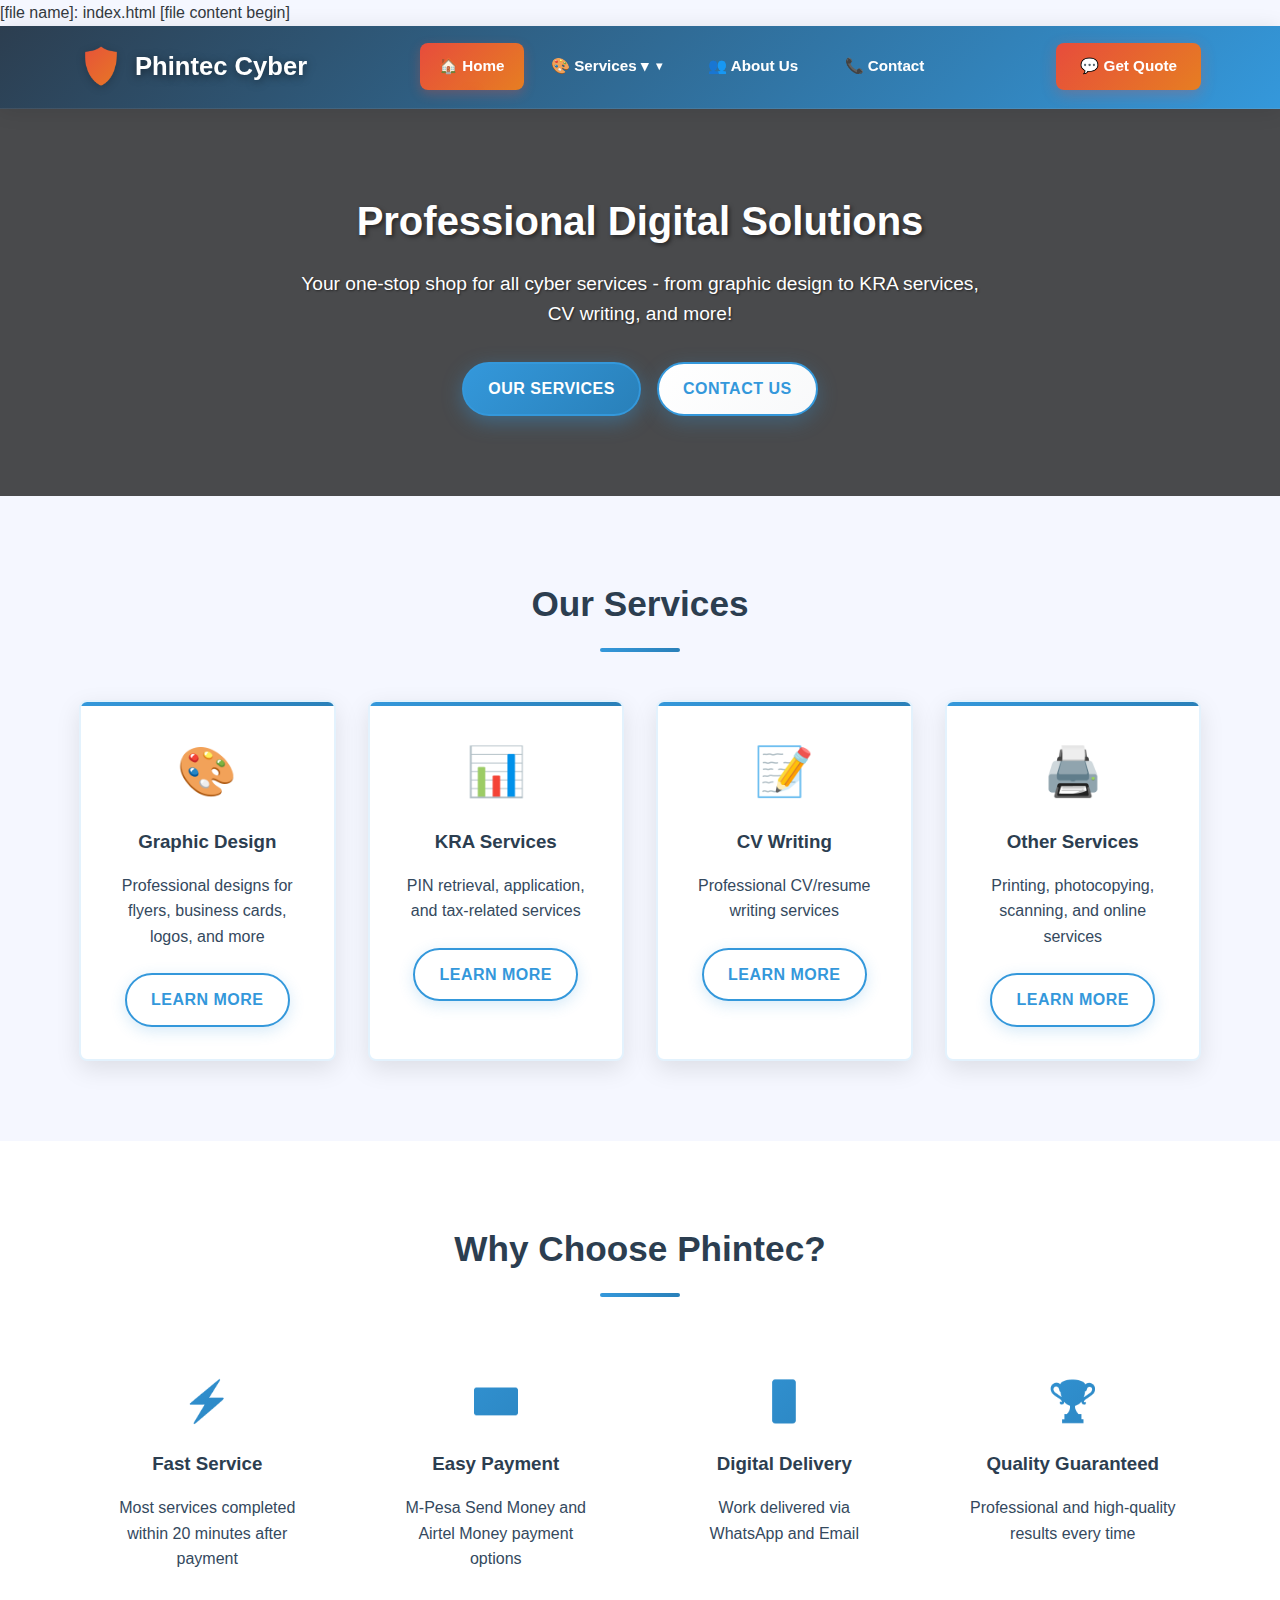
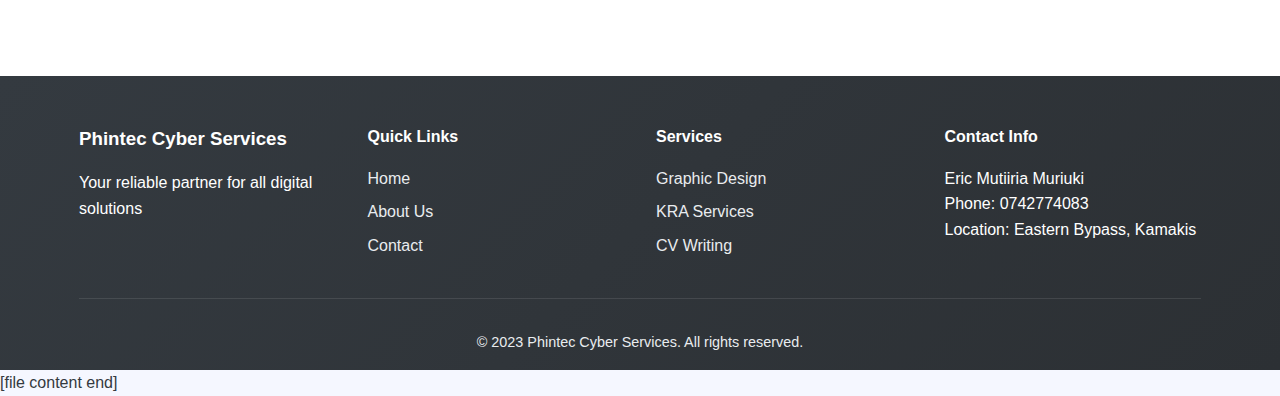
<file: index.html>
[file name]: index.html
[file content begin]
<!DOCTYPE html>
<html lang="en">
<head>
    <meta charset="UTF-8">
    <meta name="viewport" content="width=device-width, initial-scale=1.0">
    <title>Phintec Cyber Services - Professional Digital Solutions</title>
    <link rel="stylesheet" href="css/style.css">
</head>
<body>
    <!-- Header -->
    <header>
        <div class="container">
            <div class="header-content">
                <a href="index.html" class="logo">
                    <span class="logo-icon">🛡️</span>
                    <h1>Phintec Cyber</h1>
                </a>

                <nav>
                    <ul>
                        <li><a href="index.html" class="active">🏠 Home</a></li>
                        <li class="services-dropdown">
                            <a href="#">🎨 Services ▾</a>
                            <div class="dropdown-menu">
                                <a href="design.html">🎨 Graphic Design</a>
                                <a href="kra.html">📊 KRA Services</a>
                                <a href="cv.html">📝 CV Writing</a>
                                <a href="other-services.html">🖨️ Other Services</a>
                            </div>
                        </li>
                        <li><a href="about.html">👥 About Us</a></li>
                        <li><a href="contact.html">📞 Contact</a></li>
                    </ul>
                </nav>

                <div class="header-actions">
                    <a href="contact.html" class="cta-button">💬 Get Quote</a>
                    <button class="mobile-menu-btn">
                        <span></span>
                        <span></span>
                        <span></span>
                    </button>
                </div>
            </div>
        </div>
    </header>

    <!-- Hero Section -->
    <section class="hero">
        <div class="container">
            <div class="hero-content">
                <h2>Professional Digital Solutions</h2>
                <p>Your one-stop shop for all cyber services - from graphic design to KRA services, CV writing, and more!</p>
                <div class="hero-buttons">
                    <a href="#services" class="btn btn-primary">Our Services</a>
                    <a href="contact.html" class="btn btn-secondary">Contact Us</a>
                </div>
            </div>
        </div>
    </section>

    <!-- Services Section -->
    <section id="services" class="services">
        <div class="container">
            <h2 class="section-title">Our Services</h2>
            <div class="services-grid">
                <div class="service-card">
                    <div class="service-icon">🎨</div>
                    <h3>Graphic Design</h3>
                    <p>Professional designs for flyers, business cards, logos, and more</p>
                    <a href="design.html" class="btn btn-outline">Learn More</a>
                </div>
                
                <div class="service-card">
                    <div class="service-icon">📊</div>
                    <h3>KRA Services</h3>
                    <p>PIN retrieval, application, and tax-related services</p>
                    <a href="kra.html" class="btn btn-outline">Learn More</a>
                </div>
                
                <div class="service-card">
                    <div class="service-icon">📝</div>
                    <h3>CV Writing</h3>
                    <p>Professional CV/resume writing services</p>
                    <a href="cv.html" class="btn btn-outline">Learn More</a>
                </div>
                
                <div class="service-card">
                    <div class="service-icon">🖨️</div>
                    <h3>Other Services</h3>
                    <p>Printing, photocopying, scanning, and online services</p>
                    <a href="other-services.html" class="btn btn-outline">Learn More</a>
                </div>
            </div>
        </div>
    </section>

    <!-- Features Section -->
    <section class="features">
        <div class="container">
            <h2 class="section-title">Why Choose Phintec?</h2>
            <div class="features-grid">
                <div class="feature">
                    <div class="feature-icon">⚡</div>
                    <h3>Fast Service</h3>
                    <p>Most services completed within 20 minutes after payment</p>
                </div>
                <div class="feature">
                    <div class="feature-icon">💳</div>
                    <h3>Easy Payment</h3>
                    <p>M-Pesa Send Money and Airtel Money payment options</p>
                </div>
                <div class="feature">
                    <div class="feature-icon">📱</div>
                    <h3>Digital Delivery</h3>
                    <p>Work delivered via WhatsApp and Email</p>
                </div>
                <div class="feature">
                    <div class="feature-icon">🏆</div>
                    <h3>Quality Guaranteed</h3>
                    <p>Professional and high-quality results every time</p>
                </div>
            </div>
        </div>
    </section>

    <!-- Footer -->
    <footer>
        <div class="container">
            <div class="footer-content">
                <div class="footer-section">
                    <h3>Phintec Cyber Services</h3>
                    <p>Your reliable partner for all digital solutions</p>
                </div>
                <div class="footer-section">
                    <h4>Quick Links</h4>
                    <ul>
                        <li><a href="index.html">Home</a></li>
                        <li><a href="about.html">About Us</a></li>
                        <li><a href="contact.html">Contact</a></li>
                    </ul>
                </div>
                <div class="footer-section">
                    <h4>Services</h4>
                    <ul>
                        <li><a href="design.html">Graphic Design</a></li>
                        <li><a href="kra.html">KRA Services</a></li>
                        <li><a href="cv.html">CV Writing</a></li>
                    </ul>
                </div>
                <div class="footer-section">
                    <h4>Contact Info</h4>
                    <p>Eric Mutiiria Muriuki</p>
                    <p>Phone: 0742774083</p>
                    <p>Location: Eastern Bypass, Kamakis</p>
                </div>
            </div>
            <div class="footer-bottom">
                <p>&copy; 2023 Phintec Cyber Services. All rights reserved.</p>
            </div>
        </div>
    </footer>

    <script src="js/script.js"></script>
</body>
</html>
[file content end]
</file>
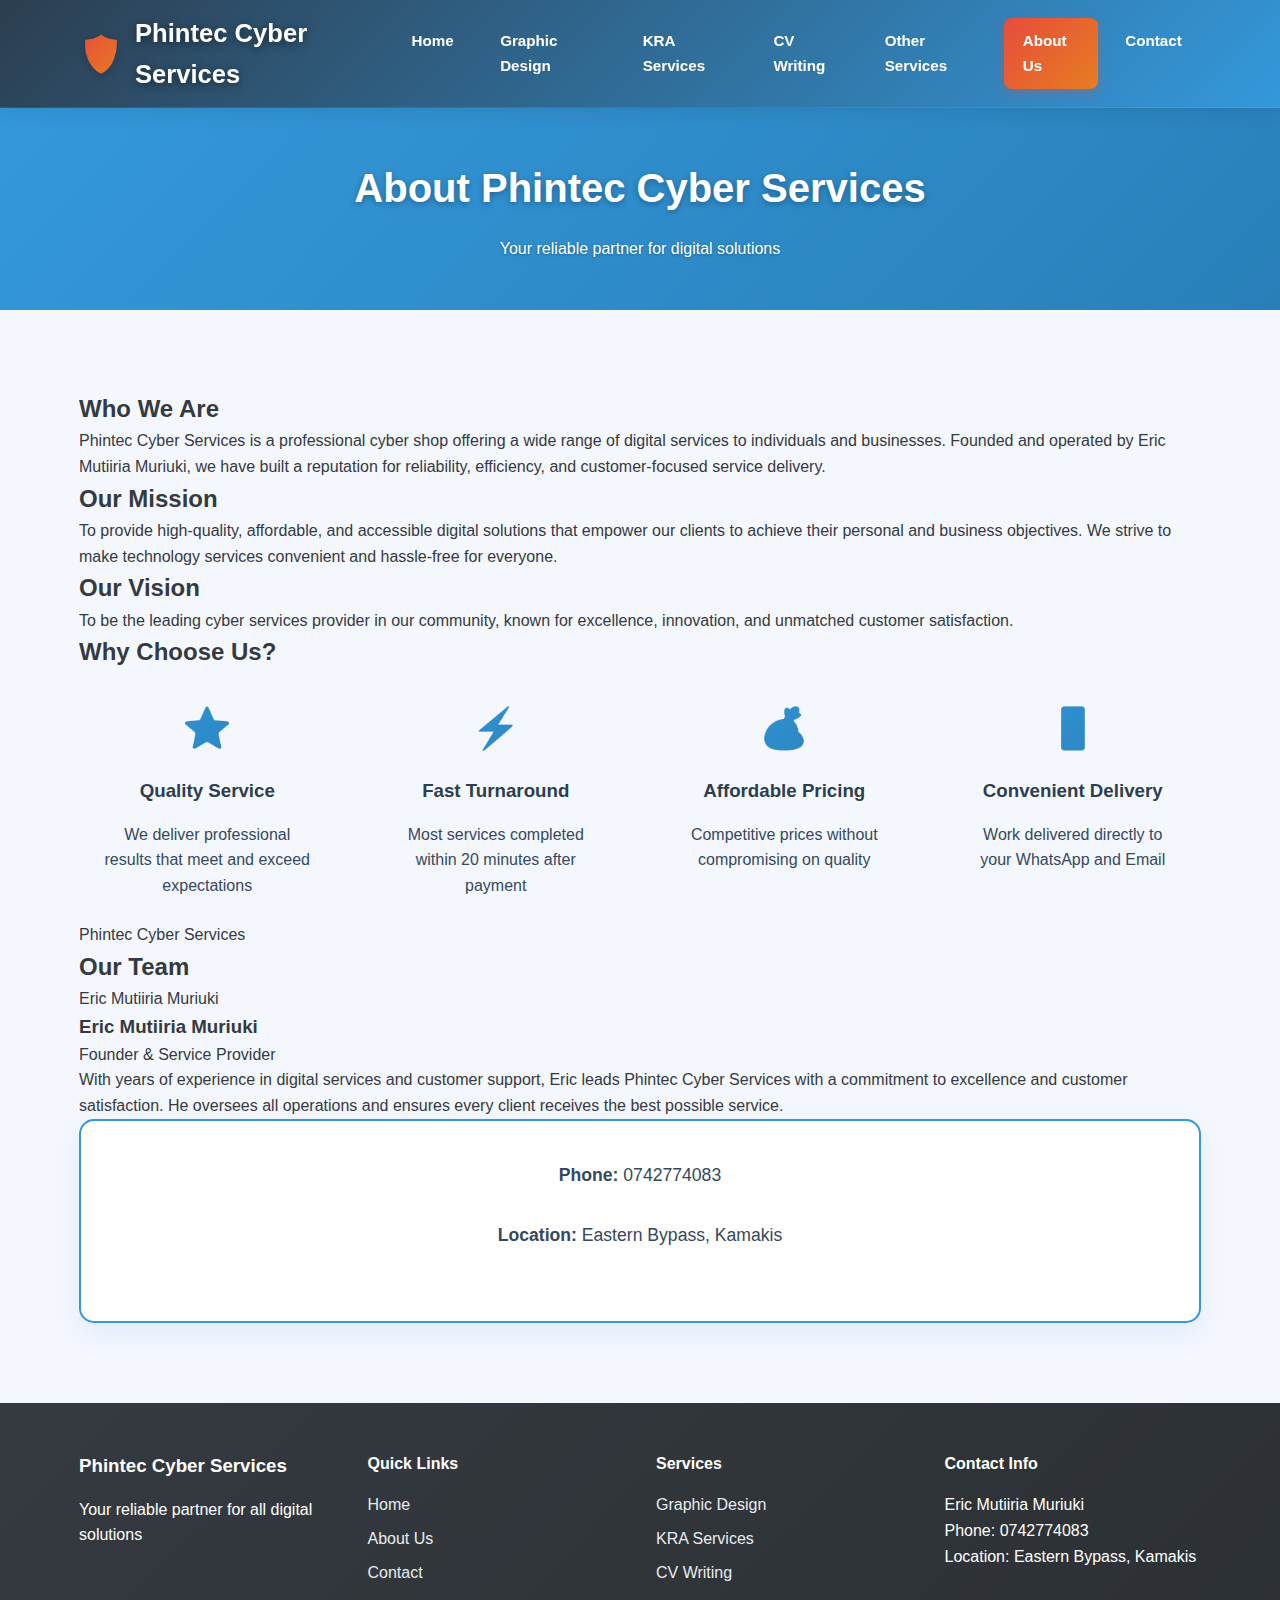
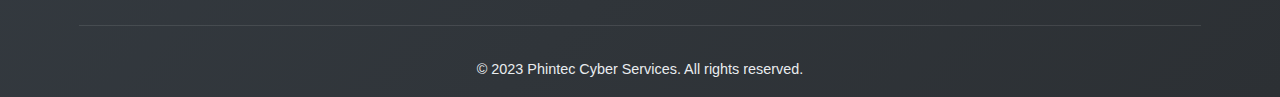
<file: about.html>
<!DOCTYPE html>
<html lang="en">
<head>
    <meta charset="UTF-8">
    <meta name="viewport" content="width=device-width, initial-scale=1.0">
    <title>About Us - Phintec Cyber Services</title>
    <link rel="stylesheet" href="css/style.css">
</head>
<body>
    <!-- Header -->
    <header>
        <div class="container">
            <div class="header-content">
                <div class="logo">
                    <span class="logo-icon">🛡️</span>
                    <h1>Phintec Cyber Services</h1>
                </div>
                <nav>
                    <ul>
                        <li><a href="index.html">Home</a></li>
                        <li><a href="design.html">Graphic Design</a></li>
                        <li><a href="kra.html">KRA Services</a></li>
                        <li><a href="cv.html">CV Writing</a></li>
                        <li><a href="other-services.html">Other Services</a></li>
                        <li><a href="about.html" class="active">About Us</a></li>
                        <li><a href="contact.html">Contact</a></li>
                    </ul>
                </nav>
                <button class="mobile-menu-btn">☰</button>
            </div>
        </div>
    </header>

    <!-- Page Header -->
    <section class="page-header">
        <div class="container">
            <h1>About Phintec Cyber Services</h1>
            <p>Your reliable partner for digital solutions</p>
        </div>
    </section>

    <!-- About Content -->
    <section class="about-section">
        <div class="container">
            <div class="about-content">
                <div class="about-text">
                    <h2>Who We Are</h2>
                    <p>Phintec Cyber Services is a professional cyber shop offering a wide range of digital services to individuals and businesses. Founded and operated by Eric Mutiiria Muriuki, we have built a reputation for reliability, efficiency, and customer-focused service delivery.</p>
                    
                    <h2>Our Mission</h2>
                    <p>To provide high-quality, affordable, and accessible digital solutions that empower our clients to achieve their personal and business objectives. We strive to make technology services convenient and hassle-free for everyone.</p>
                    
                    <h2>Our Vision</h2>
                    <p>To be the leading cyber services provider in our community, known for excellence, innovation, and unmatched customer satisfaction.</p>
                    
                    <h2>Why Choose Us?</h2>
                    <div class="features-grid">
                        <div class="feature">
                            <div class="feature-icon">⭐</div>
                            <h3>Quality Service</h3>
                            <p>We deliver professional results that meet and exceed expectations</p>
                        </div>
                        <div class="feature">
                            <div class="feature-icon">⚡</div>
                            <h3>Fast Turnaround</h3>
                            <p>Most services completed within 20 minutes after payment</p>
                        </div>
                        <div class="feature">
                            <div class="feature-icon">💰</div>
                            <h3>Affordable Pricing</h3>
                            <p>Competitive prices without compromising on quality</p>
                        </div>
                        <div class="feature">
                            <div class="feature-icon">📱</div>
                            <h3>Convenient Delivery</h3>
                            <p>Work delivered directly to your WhatsApp and Email</p>
                        </div>
                    </div>
                </div>
                
                <div class="about-image">
                    <div class="image-placeholder large">Phintec Cyber Services</div>
                </div>
            </div>
            
            <div class="team-section">
                <h2>Our Team</h2>
                <div class="team-member">
                    <div class="member-image">
                        <div class="image-placeholder">Eric Mutiiria Muriuki</div>
                    </div>
                    <div class="member-details">
                        <h3>Eric Mutiiria Muriuki</h3>
                        <p class="position">Founder & Service Provider</p>
                        <p>With years of experience in digital services and customer support, Eric leads Phintec Cyber Services with a commitment to excellence and customer satisfaction. He oversees all operations and ensures every client receives the best possible service.</p>
                        <div class="contact-info">
                            <p><strong>Phone:</strong> 0742774083</p>
                            <p><strong>Location:</strong> Eastern Bypass, Kamakis</p>
                        </div>
                    </div>
                </div>
            </div>
        </div>
    </section>

    <!-- Footer -->
    <footer>
        <div class="container">
            <div class="footer-content">
                <div class="footer-section">
                    <h3>Phintec Cyber Services</h3>
                    <p>Your reliable partner for all digital solutions</p>
                </div>
                <div class="footer-section">
                    <h4>Quick Links</h4>
                    <ul>
                        <li><a href="index.html">Home</a></li>
                        <li><a href="about.html">About Us</a></li>
                        <li><a href="contact.html">Contact</a></li>
                    </ul>
                </div>
                <div class="footer-section">
                    <h4>Services</h4>
                    <ul>
                        <li><a href="design.html">Graphic Design</a></li>
                        <li><a href="kra.html">KRA Services</a></li>
                        <li><a href="cv.html">CV Writing</a></li>
                    </ul>
                </div>
                <div class="footer-section">
                    <h4>Contact Info</h4>
                    <p>Eric Mutiiria Muriuki</p>
                    <p>Phone: 0742774083</p>
                    <p>Location: Eastern Bypass, Kamakis</p>
                </div>
            </div>
            <div class="footer-bottom">
                <p>&copy; 2023 Phintec Cyber Services. All rights reserved.</p>
            </div>
        </div>
    </footer>

    <script src="js/script.js"></script>
</body>
</html>
</file>
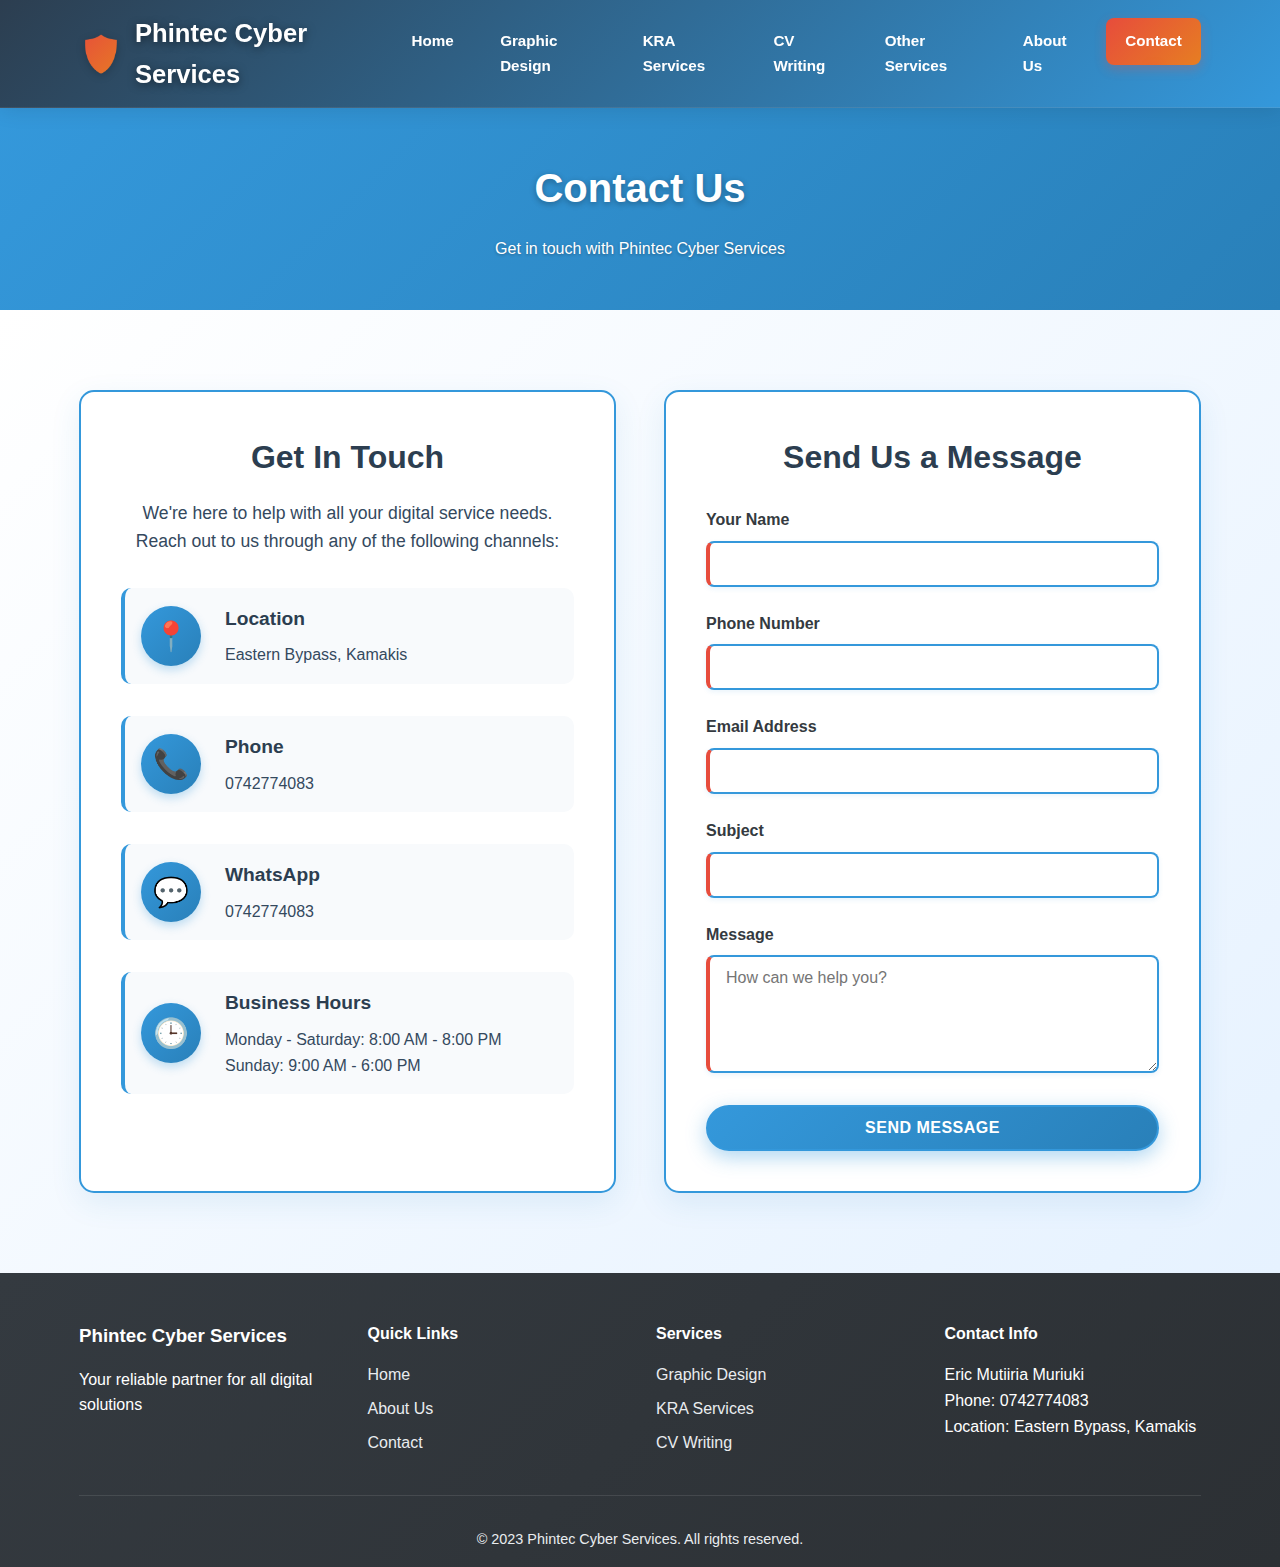
<file: contact.html>
<!DOCTYPE html>
<html lang="en">
<head>
    <meta charset="UTF-8">
    <meta name="viewport" content="width=device-width, initial-scale=1.0">
    <title>Contact Us - Phintec Cyber Services</title>
    <link rel="stylesheet" href="css/style.css">
</head>
<body>
    <!-- Header -->
    <header>
        <div class="container">
            <div class="header-content">
                <div class="logo">
                    <span class="logo-icon">🛡️</span>
                    <h1>Phintec Cyber Services</h1>
                </div>
                <nav>
                    <ul>
                        <li><a href="index.html">Home</a></li>
                        <li><a href="design.html">Graphic Design</a></li>
                        <li><a href="kra.html">KRA Services</a></li>
                        <li><a href="cv.html">CV Writing</a></li>
                        <li><a href="other-services.html">Other Services</a></li>
                        <li><a href="about.html">About Us</a></li>
                        <li><a href="contact.html" class="active">Contact</a></li>
                    </ul>
                </nav>
                <button class="mobile-menu-btn">☰</button>
            </div>
        </div>
    </header>

    <!-- Page Header -->
    <section class="page-header">
        <div class="container">
            <h1>Contact Us</h1>
            <p>Get in touch with Phintec Cyber Services</p>
        </div>
    </section>

    <!-- Contact Section -->
    <section class="contact-section">
        <div class="container">
            <div class="contact-content">
                <div class="contact-info">
                    <h2>Get In Touch</h2>
                    <p>We're here to help with all your digital service needs. Reach out to us through any of the following channels:</p>
                    
                    <div class="contact-details">
                        <div class="contact-item">
                            <div class="contact-icon">📍</div>
                            <div>
                                <h3>Location</h3>
                                <p>Eastern Bypass, Kamakis</p>
                            </div>
                        </div>
                        
                        <div class="contact-item">
                            <div class="contact-icon">📞</div>
                            <div>
                                <h3>Phone</h3>
                                <p>0742774083</p>
                            </div>
                        </div>
                        
                        <div class="contact-item">
                            <div class="contact-icon">💬</div>
                            <div>
                                <h3>WhatsApp</h3>
                                <p>0742774083</p>
                            </div>
                        </div>
                        
                        <div class="contact-item">
                            <div class="contact-icon">🕒</div>
                            <div>
                                <h3>Business Hours</h3>
                                <p>Monday - Saturday: 8:00 AM - 8:00 PM</p>
                                <p>Sunday: 9:00 AM - 6:00 PM</p>
                            </div>
                        </div>
                    </div>
                </div>
                
                <div class="contact-form">
                    <h2>Send Us a Message</h2>
                    <!-- Formspree Integration -->
                    <form id="contactForm" action="https://formspree.io/f/xrbogzzn" method="POST">
                        <input type="hidden" name="_subject" value="New Contact Form Submission - Phintec Cyber">
                        <input type="hidden" name="_replyto" id="reply-to-email">
                        
                        <div class="form-group">
                            <label for="name">Your Name</label>
                            <input type="text" id="name" name="name" required>
                        </div>
                        
                        <div class="form-group">
                            <label for="phone">Phone Number</label>
                            <input type="tel" id="phone" name="phone" required>
                        </div>
                        
                        <div class="form-group">
                            <label for="email">Email Address</label>
                            <input type="email" id="email" name="email" required>
                        </div>
                        
                        <div class="form-group">
                            <label for="subject">Subject</label>
                            <input type="text" id="subject" name="subject" required>
                        </div>
                        
                        <div class="form-group">
                            <label for="message">Message</label>
                            <textarea id="message" name="message" rows="5" required placeholder="How can we help you?"></textarea>
                        </div>
                        
                        <button type="submit" class="btn btn-primary btn-block">Send Message</button>
                    </form>
                </div>
            </div>
        </div>
    </section>

    <!-- Footer -->
    <footer>
        <div class="container">
            <div class="footer-content">
                <div class="footer-section">
                    <h3>Phintec Cyber Services</h3>
                    <p>Your reliable partner for all digital solutions</p>
                </div>
                <div class="footer-section">
                    <h4>Quick Links</h4>
                    <ul>
                        <li><a href="index.html">Home</a></li>
                        <li><a href="about.html">About Us</a></li>
                        <li><a href="contact.html">Contact</a></li>
                    </ul>
                </div>
                <div class="footer-section">
                    <h4>Services</h4>
                    <ul>
                        <li><a href="design.html">Graphic Design</a></li>
                        <li><a href="kra.html">KRA Services</a></li>
                        <li><a href="cv.html">CV Writing</a></li>
                    </ul>
                </div>
                <div class="footer-section">
                    <h4>Contact Info</h4>
                    <p>Eric Mutiiria Muriuki</p>
                    <p>Phone: 0742774083</p>
                    <p>Location: Eastern Bypass, Kamakis</p>
                </div>
            </div>
            <div class="footer-bottom">
                <p>&copy; 2023 Phintec Cyber Services. All rights reserved.</p>
            </div>
        </div>
    </footer>

    <script src="js/script.js"></script>
    <script>
        // Formspree Integration for Contact Form
        document.addEventListener('DOMContentLoaded', function() {
            const contactForm = document.getElementById('contactForm');
            const emailField = document.getElementById('email');
            const replyToField = document.getElementById('reply-to-email');
            
            // Update reply-to field when email is entered
            if (emailField && replyToField) {
                emailField.addEventListener('input', function() {
                    replyToField.value = this.value;
                });
            }
            
            // Handle form submission
            if (contactForm) {
                contactForm.addEventListener('submit', function(e) {
                    // Update reply-to email before submission
                    if (emailField && replyToField) {
                        replyToField.value = emailField.value;
                    }
                    
                    // Show loading state
                    const submitBtn = this.querySelector('button[type="submit"]');
                    const originalText = submitBtn.innerHTML;
                    submitBtn.innerHTML = 'Sending...';
                    submitBtn.disabled = true;
                    
                    // Form will submit to Formspree automatically
                    // Allow natural form submission to Formspree
                });
            }
            
            // Check for Formspree success in URL parameters
            const urlParams = new URLSearchParams(window.location.search);
            if (urlParams.get('success') === 'true') {
                alert('Thank you! Your message has been sent successfully. We will get back to you shortly.');
                
                // Reset form
                const contactForm = document.getElementById('contactForm');
                if (contactForm) contactForm.reset();
                
                // Clear URL parameters
                window.history.replaceState({}, document.title, window.location.pathname);
            }
        });
    </script>
</body>
</html>
</file>
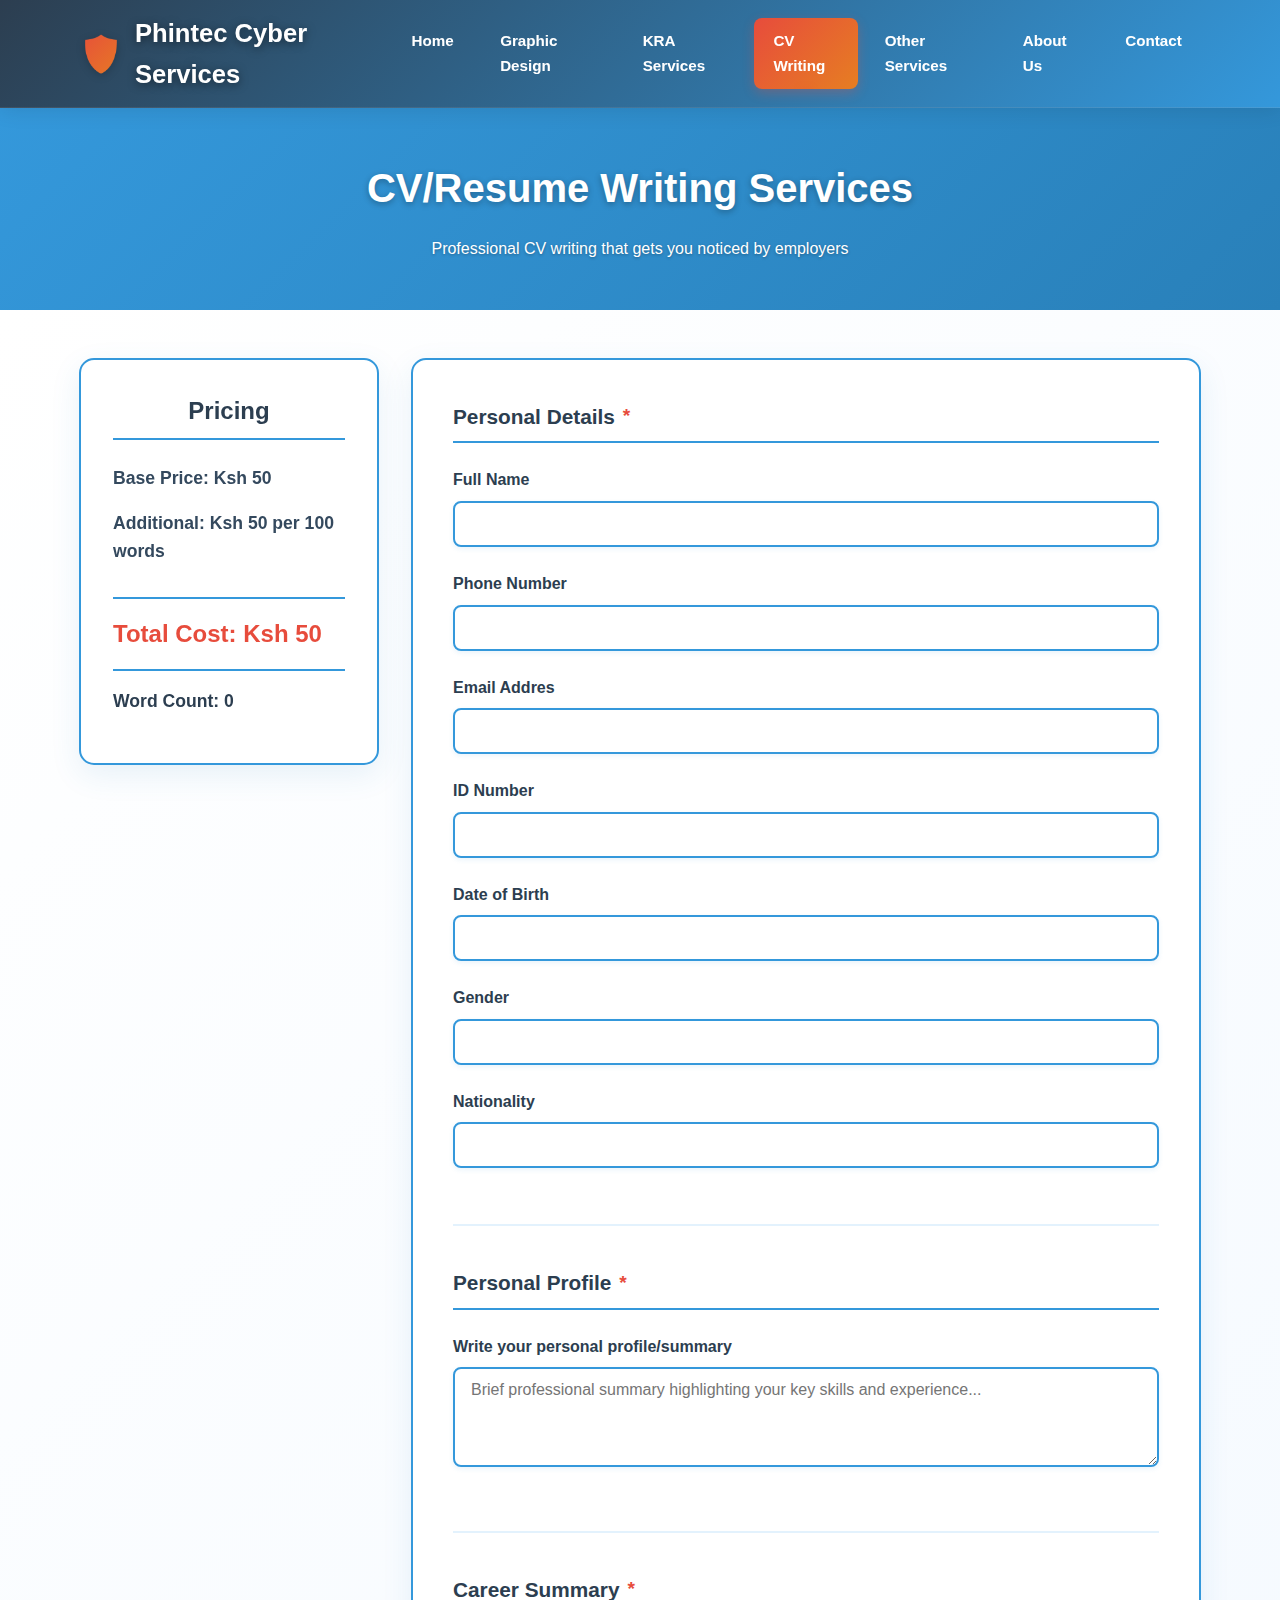
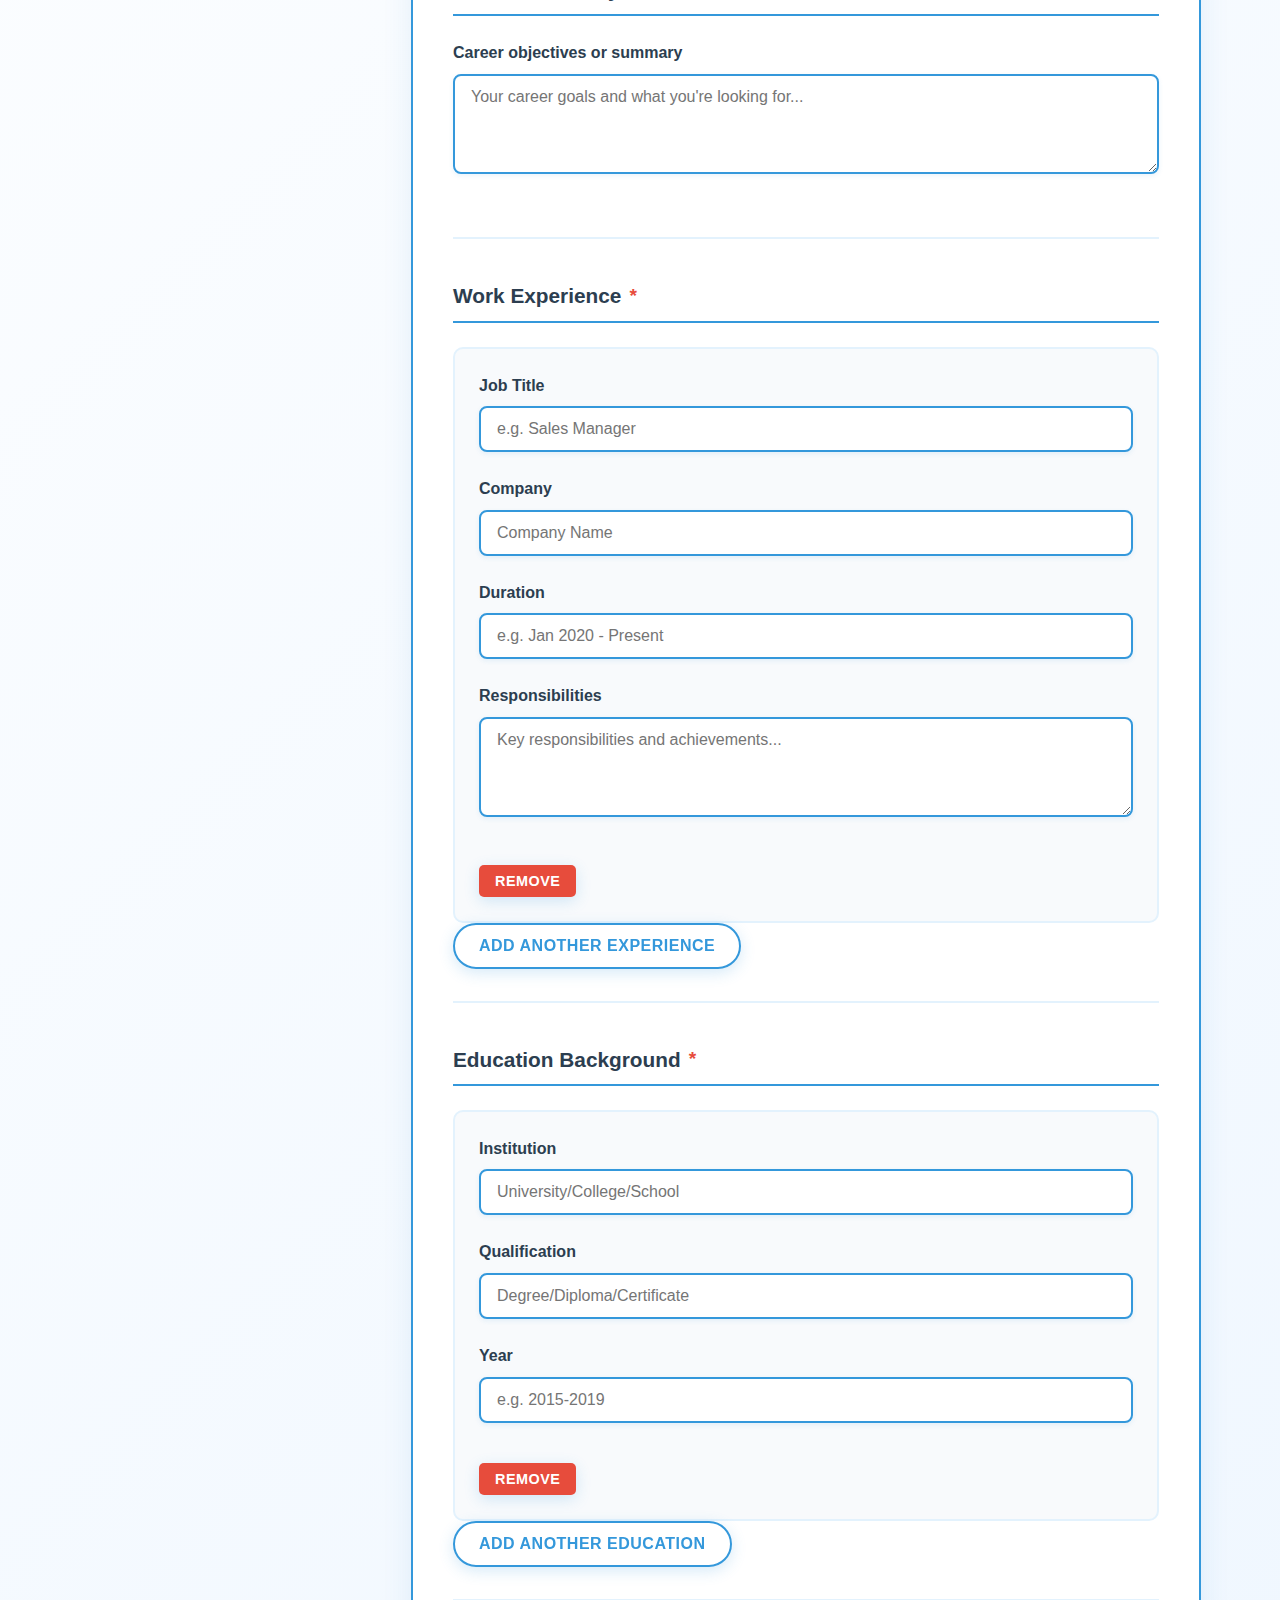
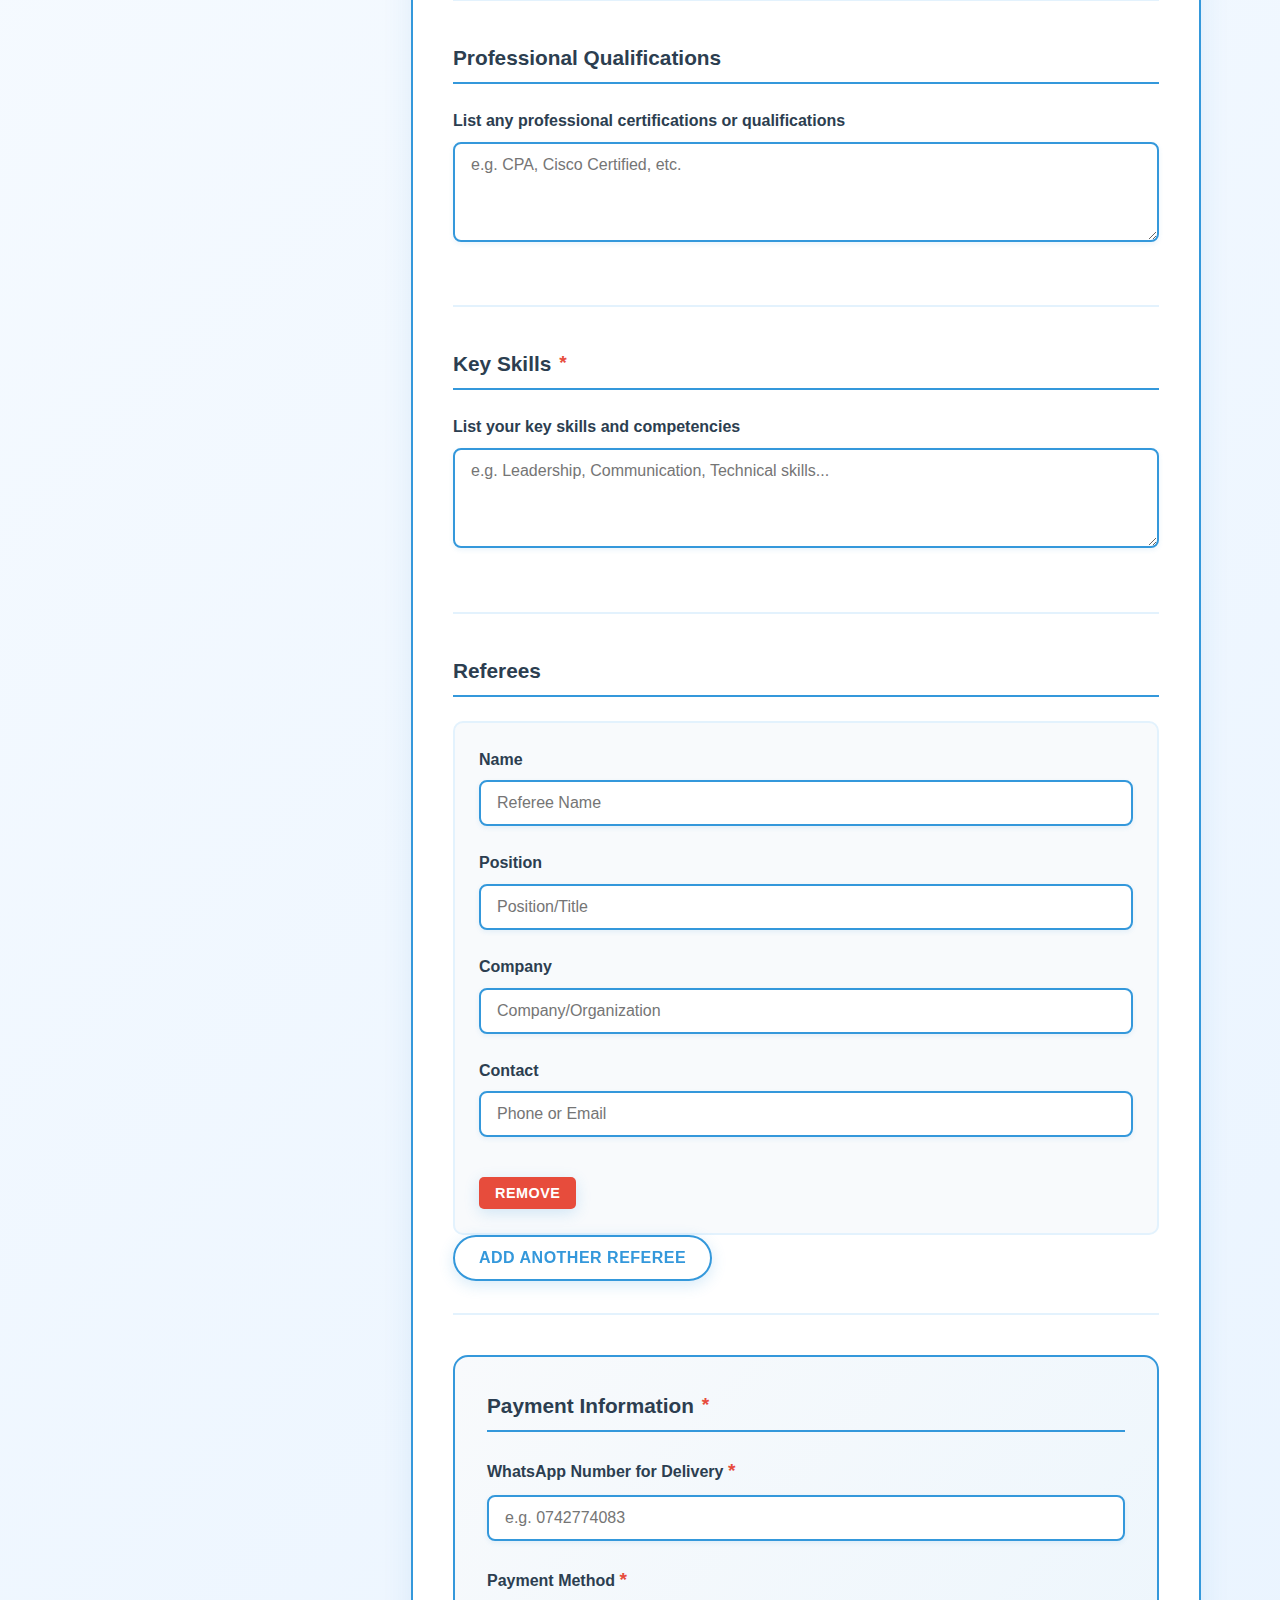
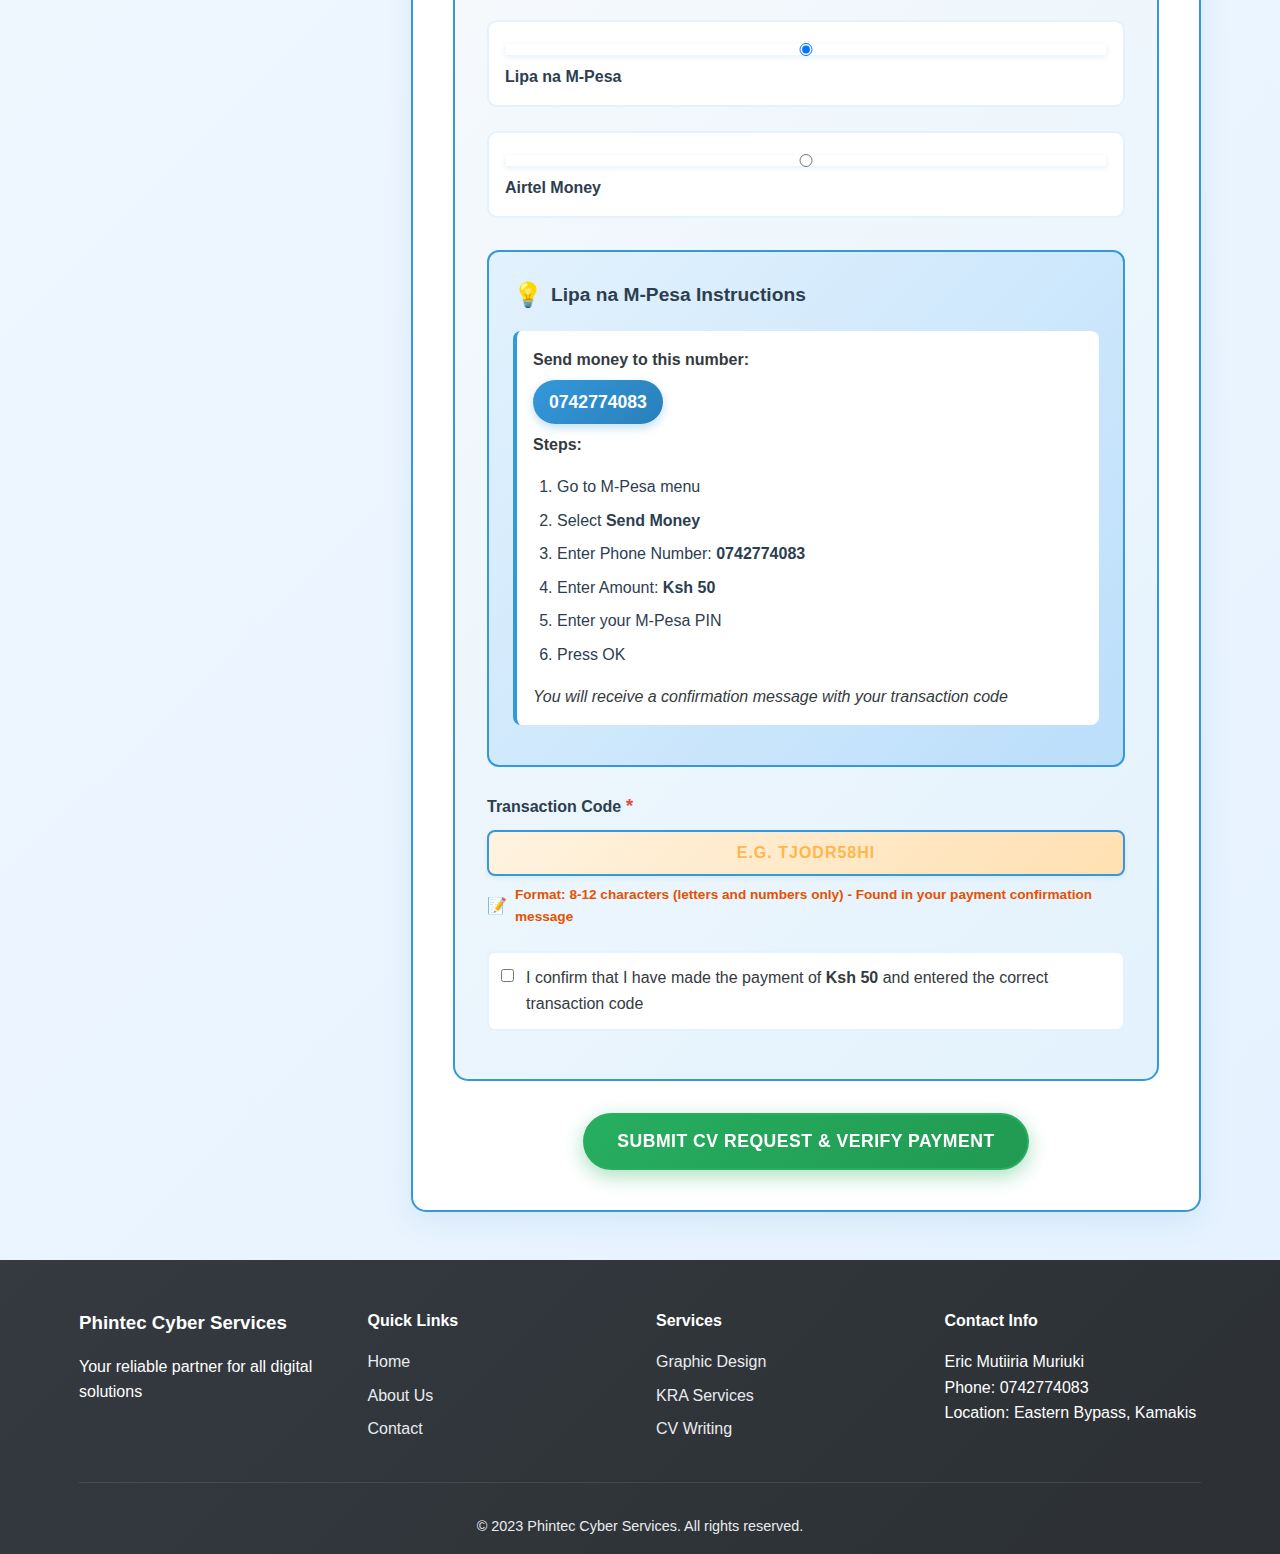
<file: cv.html>
<!DOCTYPE html>
<html lang="en">
<head>
    <meta charset="UTF-8">
    <meta name="viewport" content="width=device-width, initial-scale=1.0">
    <title>CV Writing Services - Phintec Cyber Services</title>
    <link rel="stylesheet" href="css/style.css">
</head>
<body>
    <!-- Header -->
    <header>
        <div class="container">
            <div class="header-content">
                <div class="logo">
                    <span class="logo-icon">🛡️</span>
                    <h1>Phintec Cyber Services</h1>
                </div>
                <nav>
                    <ul>
                        <li><a href="index.html">Home</a></li>
                        <li><a href="design.html">Graphic Design</a></li>
                        <li><a href="kra.html">KRA Services</a></li>
                        <li><a href="cv.html" class="active">CV Writing</a></li>
                        <li><a href="other-services.html">Other Services</a></li>
                        <li><a href="about.html">About Us</a></li>
                        <li><a href="contact.html">Contact</a></li>
                    </ul>
                </nav>
                <button class="mobile-menu-btn">☰</button>
            </div>
        </div>
    </header>

    <!-- Page Header -->
    <section class="page-header">
        <div class="container">
            <h1>CV/Resume Writing Services</h1>
            <p>Professional CV writing that gets you noticed by employers</p>
        </div>
    </section>

    <!-- CV Writing Form -->
    <section class="cv-section">
        <div class="container">
            <div class="cv-form-container">
                <div class="pricing-info">
                    <h3>Pricing</h3>
                    <p>Base Price: <strong>Ksh 50</strong></p>
                    <p>Additional: <strong>Ksh 50 per 100 words</strong></p>
                    <div class="total-cost">
                        <h4>Total Cost: <span id="total-cost">Ksh 50</span></h4>
                    </div>
                    <div class="word-count">
                        <p>Word Count: <span id="word-count">0</span></p>
                    </div>
                </div>

                <!-- Formspree Integration -->
                <form id="cvForm" action="https://formspree.io/f/mnnoaerj" method="POST">
                    <input type="hidden" name="_subject" value="New CV Writing Request - Phintec Cyber">
                    <input type="hidden" name="_replyto" id="reply-to-email">
                    <input type="hidden" name="service_type" value="CV Writing">
                    <input type="hidden" name="total_cost" id="form-total-cost" value="50">
                    <input type="hidden" name="word_count" id="form-word-count" value="0">
                    
                    <div class="form-section">
                        <h3>Personal Details <span class="required">*</span></h3>
                        <div class="form-group">
                            <label for="fullName">Full Name</label>
                            <input type="text" id="fullName" name="full_name" required>
                            <span class="error-message" id="fullName-error"></span>
                        </div>
                        <div class="form-group">
                            <label for="phone">Phone Number</label>
                            <input type="tel" id="phone" name="phone_number" required>
                            <span class="error-message" id="phone-error"></span>
                        </div>
                        <div class="form-group">
                            <label for="email">Email Addres</label>
                            <input type="email" id="email" name="email" required>
                            <span class="error-message" id="email-error"></span>
                        </div>
                         <div class="form-group">
                            <label for="email">ID Number</label>
                            <input type="email" id="email" name="email" required>
                            <span class="error-message" id="email-error"></span>
                        </div>
                         <div class="form-group">
                            <label for="email">Date of Birth</label>
                            <input type="email" id="email" name="email" required>
                            <span class="error-message" id="email-error"></span>
                        </div>
                         <div class="form-group">
                            <label for="email">Gender</label>
                            <input type="email" id="email" name="email" required>
                            <span class="error-message" id="email-error"></span>
                        </div>
                        <div class="form-group">
                            <label for="address">Nationality</label>
                            <input type="text" id="address" name="address">
                        </div>
                    </div>

                    <div class="form-section">
                        <h3>Personal Profile <span class="required">*</span></h3>
                        <div class="form-group">
                            <label for="personalProfile">Write your personal profile/summary</label>
                            <textarea id="personalProfile" name="personal_profile" rows="4" required placeholder="Brief professional summary highlighting your key skills and experience..."></textarea>
                            <span class="error-message" id="personalProfile-error"></span>
                        </div>
                    </div>

                    <div class="form-section">
                        <h3>Career Summary <span class="required">*</span></h3>
                        <div class="form-group">
                            <label for="careerSummary">Career objectives or summary</label>
                            <textarea id="careerSummary" name="career_summary" rows="4" required placeholder="Your career goals and what you're looking for..."></textarea>
                            <span class="error-message" id="careerSummary-error"></span>
                        </div>
                    </div>

                    <div class="form-section">
                        <h3>Work Experience <span class="required">*</span></h3>
                        <div id="workExperience">
                            <div class="experience-item">
                                <div class="form-group">
                                    <label>Job Title</label>
                                    <input type="text" class="jobTitle" name="job_title[]" required placeholder="e.g. Sales Manager">
                                </div>
                                <div class="form-group">
                                    <label>Company</label>
                                    <input type="text" class="company" name="company[]" required placeholder="Company Name">
                                </div>
                                <div class="form-group">
                                    <label>Duration</label>
                                    <input type="text" class="duration" name="duration[]" required placeholder="e.g. Jan 2020 - Present">
                                </div>
                                <div class="form-group">
                                    <label>Responsibilities</label>
                                    <textarea class="responsibilities" name="responsibilities[]" rows="3" required placeholder="Key responsibilities and achievements..."></textarea>
                                </div>
                                <button type="button" class="btn btn-outline remove-btn">Remove</button>
                            </div>
                        </div>
                        <button type="button" id="addExperience" class="btn btn-outline">Add Another Experience</button>
                    </div>

                    <div class="form-section">
                        <h3>Education Background <span class="required">*</span></h3>
                        <div id="education">
                            <div class="education-item">
                                <div class="form-group">
                                    <label>Institution</label>
                                    <input type="text" class="institution" name="institution[]" required placeholder="University/College/School">
                                </div>
                                <div class="form-group">
                                    <label>Qualification</label>
                                    <input type="text" class="qualification" name="qualification[]" required placeholder="Degree/Diploma/Certificate">
                                </div>
                                <div class="form-group">
                                    <label>Year</label>
                                    <input type="text" class="year" name="year[]" required placeholder="e.g. 2015-2019">
                                </div>
                                <button type="button" class="btn btn-outline remove-btn">Remove</button>
                            </div>
                        </div>
                        <button type="button" id="addEducation" class="btn btn-outline">Add Another Education</button>
                    </div>

                    <div class="form-section">
                        <h3>Professional Qualifications</h3>
                        <div class="form-group">
                            <label for="professionalQualifications">List any professional certifications or qualifications</label>
                            <textarea id="professionalQualifications" name="professional_qualifications" rows="3" placeholder="e.g. CPA, Cisco Certified, etc."></textarea>
                        </div>
                    </div>

                    <div class="form-section">
                        <h3>Key Skills <span class="required">*</span></h3>
                        <div class="form-group">
                            <label for="keySkills">List your key skills and competencies</label>
                            <textarea id="keySkills" name="key_skills" rows="3" required placeholder="e.g. Leadership, Communication, Technical skills..."></textarea>
                            <span class="error-message" id="keySkills-error"></span>
                        </div>
                    </div>

                    <div class="form-section">
                        <h3>Referees</h3>
                        <div id="referees">
                            <div class="referee-item">
                                <div class="form-group">
                                    <label>Name</label>
                                    <input type="text" class="refName" name="referee_name[]" placeholder="Referee Name">
                                </div>
                                <div class="form-group">
                                    <label>Position</label>
                                    <input type="text" class="refPosition" name="referee_position[]" placeholder="Position/Title">
                                </div>
                                <div class="form-group">
                                    <label>Company</label>
                                    <input type="text" class="refCompany" name="referee_company[]" placeholder="Company/Organization">
                                </div>
                                <div class="form-group">
                                    <label>Contact</label>
                                    <input type="text" class="refContact" name="referee_contact[]" placeholder="Phone or Email">
                                </div>
                                <button type="button" class="btn btn-outline remove-btn">Remove</button>
                            </div>
                        </div>
                        <button type="button" id="addReferee" class="btn btn-outline">Add Another Referee</button>
                    </div>

                    <!-- Payment Section -->
                    <div class="form-section payment-section">
                        <h3>Payment Information <span class="required">*</span></h3>
                        <div class="form-group">
                            <label for="whatsapp">WhatsApp Number for Delivery <span class="required">*</span></label>
                            <input type="tel" id="whatsapp" name="whatsapp_number" required placeholder="e.g. 0742774083">
                            <span class="error-message" id="whatsapp-error"></span>
                        </div>
                        
                        <div class="form-group">
                            <label>Payment Method <span class="required">*</span></label>
                            <div class="payment-options">
                                <label class="payment-option">
                                    <input type="radio" name="payment_method" value="mpesa" required checked>
                                    <span>Lipa na M-Pesa</span>
                                </label>
                                <label class="payment-option">
                                    <input type="radio" name="payment_method" value="airtel">
                                    <span>Airtel Money</span>
                                </label>
                            </div>
                            <span class="error-message" id="payment-error"></span>
                        </div>

                        <!-- M-Pesa Details -->
                        <div id="mpesa-details" class="payment-details-box active">
                            <h4>Lipa na M-Pesa Instructions</h4>
                            <div class="payment-instruction">
                                <p><strong>Send money to this number:</strong></p>
                                <div class="payment-number">0742774083</div>
                                <p><strong>Steps:</strong></p>
                                <ol>
                                    <li>Go to M-Pesa menu</li>
                                    <li>Select <strong>Send Money</strong></li>
                                    <li>Enter Phone Number: <strong>0742774083</strong></li>
                                    <li>Enter Amount: <strong id="mpesa-amount-cv">Ksh 50</strong></li>
                                    <li>Enter your M-Pesa PIN</li>
                                    <li>Press OK</li>
                                </ol>
                                <p><em>You will receive a confirmation message with your transaction code</em></p>
                            </div>
                        </div>

                        <!-- Airtel Money Details -->
                        <div id="airtel-details" class="payment-details-box">
                            <h4>Airtel Money Instructions</h4>
                            <div class="payment-instruction">
                                <p><strong>Send money to this number:</strong></p>
                                <div class="payment-number">0742774083</div>
                                <p><strong>Steps:</strong></p>
                                <ol>
                                    <li>Go to Airtel Money menu</li>
                                    <li>Select <strong>Send Money</strong></li>
                                    <li>Enter Phone Number: <strong>0742774083</strong></li>
                                    <li>Enter Amount: <strong id="airtel-amount-cv">Ksh 50</strong></li>
                                    <li>Enter your Airtel Money PIN</li>
                                    <li>Press OK</li>
                                </ol>
                                <p><em>You will receive a confirmation message with your transaction code</em></p>
                            </div>
                        </div>

                        <!-- Transaction Code Input -->
                        <div class="form-group transaction-code-group">
                            <label for="transaction-code">Transaction Code <span class="required">*</span></label>
                            <input type="text" id="transaction-code" name="transaction_code" class="transaction-code-input" required 
                                   placeholder="e.g. TJODR58HI" maxlength="12"
                                   pattern="[A-Z0-9]{8,12}" title="Enter your transaction code (8-12 characters)">
                            <div class="transaction-code-format">
                                Format: 8-12 characters (letters and numbers only) - Found in your payment confirmation message
                            </div>
                            <span class="error-message" id="transaction-code-error"></span>
                        </div>

                        <div class="payment-confirmation">
                            <label class="checkbox-option">
                                <input type="checkbox" id="paymentConfirmed" name="payment_confirmed" required>
                                <span>I confirm that I have made the payment of <strong id="payment-amount">Ksh 50</strong> and entered the correct transaction code</span>
                            </label>
                            <span class="error-message" id="paymentConfirmed-error"></span>
                        </div>
                    </div>

                    <div class="form-actions">
                        <button type="submit" class="btn btn-primary" id="submitBtn">Submit CV Request & Verify Payment</button>
                    </div>
                </form>
            </div>
        </div>
    </section>

    <!-- Footer -->
    <footer>
        <div class="container">
            <div class="footer-content">
                <div class="footer-section">
                    <h3>Phintec Cyber Services</h3>
                    <p>Your reliable partner for all digital solutions</p>
                </div>
                <div class="footer-section">
                    <h4>Quick Links</h4>
                    <ul>
                        <li><a href="index.html">Home</a></li>
                        <li><a href="about.html">About Us</a></li>
                        <li><a href="contact.html">Contact</a></li>
                    </ul>
                </div>
                <div class="footer-section">
                    <h4>Services</h4>
                    <ul>
                        <li><a href="design.html">Graphic Design</a></li>
                        <li><a href="kra.html">KRA Services</a></li>
                        <li><a href="cv.html">CV Writing</a></li>
                    </ul>
                </div>
                <div class="footer-section">
                    <h4>Contact Info</h4>
                    <p>Eric Mutiiria Muriuki</p>
                    <p>Phone: 0742774083</p>
                    <p>Location: Eastern Bypass, Kamakis</p>
                </div>
            </div>
            <div class="footer-bottom">
                <p>&copy; 2023 Phintec Cyber Services. All rights reserved.</p>
            </div>
        </div>
    </footer>

    <script src="js/script.js"></script>
    <script>
        // CV-specific functionality
        document.addEventListener('DOMContentLoaded', function() {
            const cvForm = document.getElementById('cvForm');
            const totalCostElement = document.getElementById('total-cost');
            const wordCountElement = document.getElementById('word-count');
            const paymentAmountElement = document.getElementById('payment-amount');
            const addExperienceBtn = document.getElementById('addExperience');
            const addEducationBtn = document.getElementById('addEducation');
            const addRefereeBtn = document.getElementById('addReferee');
            
            // Calculate CV cost based on word count
            function calculateCVCost() {
                const basePrice = 50;
                const pricePerUnit = 50;
                const unitWords = 100;
                
                let totalWords = 0;
                
                // Count words from all text areas and inputs in the CV form
                if (cvForm) {
                    const textAreas = cvForm.querySelectorAll('textarea');
                    const textInputs = cvForm.querySelectorAll('input[type="text"], input[type="email"], input[type="tel"]');
                    
                    textAreas.forEach(element => {
                        totalWords += countWords(element.value);
                    });
                    
                    textInputs.forEach(element => {
                        totalWords += countWords(element.value);
                    });
                }
                
                const additionalCost = Math.floor(totalWords / unitWords) * pricePerUnit;
                const totalCost = basePrice + additionalCost;
                
                if (totalCostElement) {
                    totalCostElement.textContent = `Ksh ${totalCost}`;
                }
                if (paymentAmountElement) {
                    paymentAmountElement.textContent = `Ksh ${totalCost}`;
                }
                
                // Update CV payment instruction amounts
                const cvMpesaAmount = document.getElementById('mpesa-amount-cv');
                const cvAirtelAmount = document.getElementById('airtel-amount-cv');
                
                if (cvMpesaAmount) cvMpesaAmount.textContent = `Ksh ${totalCost}`;
                if (cvAirtelAmount) cvAirtelAmount.textContent = `Ksh ${totalCost}`;
                
                if (wordCountElement) {
                    wordCountElement.textContent = totalWords;
                }
                
                // Update hidden form fields
                document.getElementById('form-total-cost').value = totalCost;
                document.getElementById('form-word-count').value = totalWords;
                
                return totalCost;
            }
            
            function countWords(text) {
                if (!text || text.trim() === '') return 0;
                return text.trim().split(/\s+/).filter(word => word.length > 0).length;
            }
            
            // Add event listeners to all form fields for real-time cost calculation
            if (cvForm) {
                // Add input event to the entire form for word counting
                cvForm.addEventListener('input', calculateCVCost);
                
                // Add experience section
                if (addExperienceBtn) {
                    addExperienceBtn.addEventListener('click', function() {
                        const experienceContainer = document.getElementById('workExperience');
                        const newExperience = document.createElement('div');
                        newExperience.className = 'experience-item';
                        newExperience.innerHTML = `
                            <div class="form-group">
                                <label>Job Title <span class="required">*</span></label>
                                <input type="text" class="jobTitle" name="job_title[]" required placeholder="e.g. Sales Manager">
                            </div>
                            <div class="form-group">
                                <label>Company <span class="required">*</span></label>
                                <input type="text" class="company" name="company[]" required placeholder="Company Name">
                            </div>
                            <div class="form-group">
                                <label>Duration <span class="required">*</span></label>
                                <input type="text" class="duration" name="duration[]" required placeholder="e.g. Jan 2020 - Present">
                            </div>
                            <div class="form-group">
                                <label>Responsibilities <span class="required">*</span></label>
                                <textarea class="responsibilities" name="responsibilities[]" rows="3" required placeholder="Key responsibilities and achievements..."></textarea>
                            </div>
                            <button type="button" class="btn btn-outline remove-btn">Remove</button>
                        `;
                        
                        experienceContainer.appendChild(newExperience);
                        
                        // Add remove functionality
                        const removeBtn = newExperience.querySelector('.remove-btn');
                        removeBtn.addEventListener('click', function() {
                            experienceContainer.removeChild(newExperience);
                            calculateCVCost();
                        });
                        
                        // Add input event to new fields
                        const newInputs = newExperience.querySelectorAll('input, textarea');
                        newInputs.forEach(input => {
                            input.addEventListener('input', calculateCVCost);
                        });
                    });
                }
                
                // Add education section
                if (addEducationBtn) {
                    addEducationBtn.addEventListener('click', function() {
                        const educationContainer = document.getElementById('education');
                        const newEducation = document.createElement('div');
                        newEducation.className = 'education-item';
                        newEducation.innerHTML = `
                            <div class="form-group">
                                <label>Institution <span class="required">*</span></label>
                                <input type="text" class="institution" name="institution[]" required placeholder="University/College/School">
                            </div>
                            <div class="form-group">
                                <label>Qualification <span class="required">*</span></label>
                                <input type="text" class="qualification" name="qualification[]" required placeholder="Degree/Diploma/Certificate">
                            </div>
                            <div class="form-group">
                                <label>Year <span class="required">*</span></label>
                                <input type="text" class="year" name="year[]" required placeholder="e.g. 2015-2019">
                            </div>
                            <button type="button" class="btn btn-outline remove-btn">Remove</button>
                        `;
                        
                        educationContainer.appendChild(newEducation);
                        
                        // Add remove functionality
                        const removeBtn = newEducation.querySelector('.remove-btn');
                        removeBtn.addEventListener('click', function() {
                            educationContainer.removeChild(newEducation);
                            calculateCVCost();
                        });
                        
                        // Add input event to new fields
                        const newInputs = newEducation.querySelectorAll('input, textarea');
                        newInputs.forEach(input => {
                            input.addEventListener('input', calculateCVCost);
                        });
                    });
                }
                
                // Add referee section
                if (addRefereeBtn) {
                    addRefereeBtn.addEventListener('click', function() {
                        const refereesContainer = document.getElementById('referees');
                        const newReferee = document.createElement('div');
                        newReferee.className = 'referee-item';
                        newReferee.innerHTML = `
                            <div class="form-group">
                                <label>Name</label>
                                <input type="text" class="refName" name="referee_name[]" placeholder="Referee Name">
                            </div>
                            <div class="form-group">
                                <label>Position</label>
                                <input type="text" class="refPosition" name="referee_position[]" placeholder="Position/Title">
                            </div>
                            <div class="form-group">
                                <label>Company</label>
                                <input type="text" class="refCompany" name="referee_company[]" placeholder="Company/Organization">
                            </div>
                            <div class="form-group">
                                <label>Contact</label>
                                <input type="text" class="refContact" name="referee_contact[]" placeholder="Phone or Email">
                            </div>
                            <button type="button" class="btn btn-outline remove-btn">Remove</button>
                        `;
                        
                        refereesContainer.appendChild(newReferee);
                        
                        // Add remove functionality
                        const removeBtn = newReferee.querySelector('.remove-btn');
                        removeBtn.addEventListener('click', function() {
                            refereesContainer.removeChild(newReferee);
                            calculateCVCost();
                        });
                        
                        // Add input event to new fields
                        const newInputs = newReferee.querySelectorAll('input, textarea');
                        newInputs.forEach(input => {
                            input.addEventListener('input', calculateCVCost);
                        });
                    });
                }
                
                // Add remove functionality to initial remove buttons
                const initialRemoveBtns = document.querySelectorAll('.remove-btn');
                initialRemoveBtns.forEach(btn => {
                    btn.addEventListener('click', function() {
                        const parentItem = this.closest('.experience-item, .education-item, .referee-item');
                        if (parentItem) {
                            parentItem.remove();
                            calculateCVCost();
                        }
                    });
                });
                
                // Handle form submission
                cvForm.addEventListener('submit', function(e) {
                    // Update final values before submission
                    document.getElementById('reply-to-email').value = document.getElementById('email').value;
                    
                    // Optional: Add loading state
                    const submitBtn = document.getElementById('submitBtn');
                    const originalText = submitBtn.innerHTML;
                    submitBtn.innerHTML = 'Submitting...';
                    submitBtn.disabled = true;
                    
                    // Form will submit to Formspree automatically
                    // Formspree will handle the redirect/response
                });
            }
            
            // Payment method toggle - FIXED VERSION
            function setupPaymentDetailsToggle() {
                const paymentRadios = document.querySelectorAll('input[name="payment_method"]');
                const paymentDetailsBoxes = document.querySelectorAll('.payment-details-box');
                
                // Hide all payment details first
                paymentDetailsBoxes.forEach(box => {
                    box.classList.remove('active');
                });
                
                // Show the currently selected payment method
                const selectedMethod = document.querySelector('input[name="payment_method"]:checked').value;
                const activeDetailsBox = document.getElementById(`${selectedMethod}-details`);
                if (activeDetailsBox) {
                    activeDetailsBox.classList.add('active');
                }
                
                // Add change event listeners
                paymentRadios.forEach(radio => {
                    radio.addEventListener('change', function() {
                        // Hide all payment details boxes
                        paymentDetailsBoxes.forEach(box => {
                            box.classList.remove('active');
                        });
                        
                        // Show the selected payment details
                        const selectedMethod = this.value;
                        const detailsBox = document.getElementById(`${selectedMethod}-details`);
                        if (detailsBox) {
                            detailsBox.classList.add('active');
                        }
                    });
                });
            }
            
            // Initialize cost calculation and payment toggle
            calculateCVCost();
            setupPaymentDetailsToggle();
            
            // Check for Formspree success in URL parameters
            const urlParams = new URLSearchParams(window.location.search);
            if (urlParams.get('success') === 'true') {
                alert('Thank you! Your CV request has been submitted successfully. We will process your order and contact you shortly.');
                // Optional: Clear form or redirect
                window.history.replaceState({}, document.title, window.location.pathname);
            }
        });
    </script>
</body>
</html>
</file>
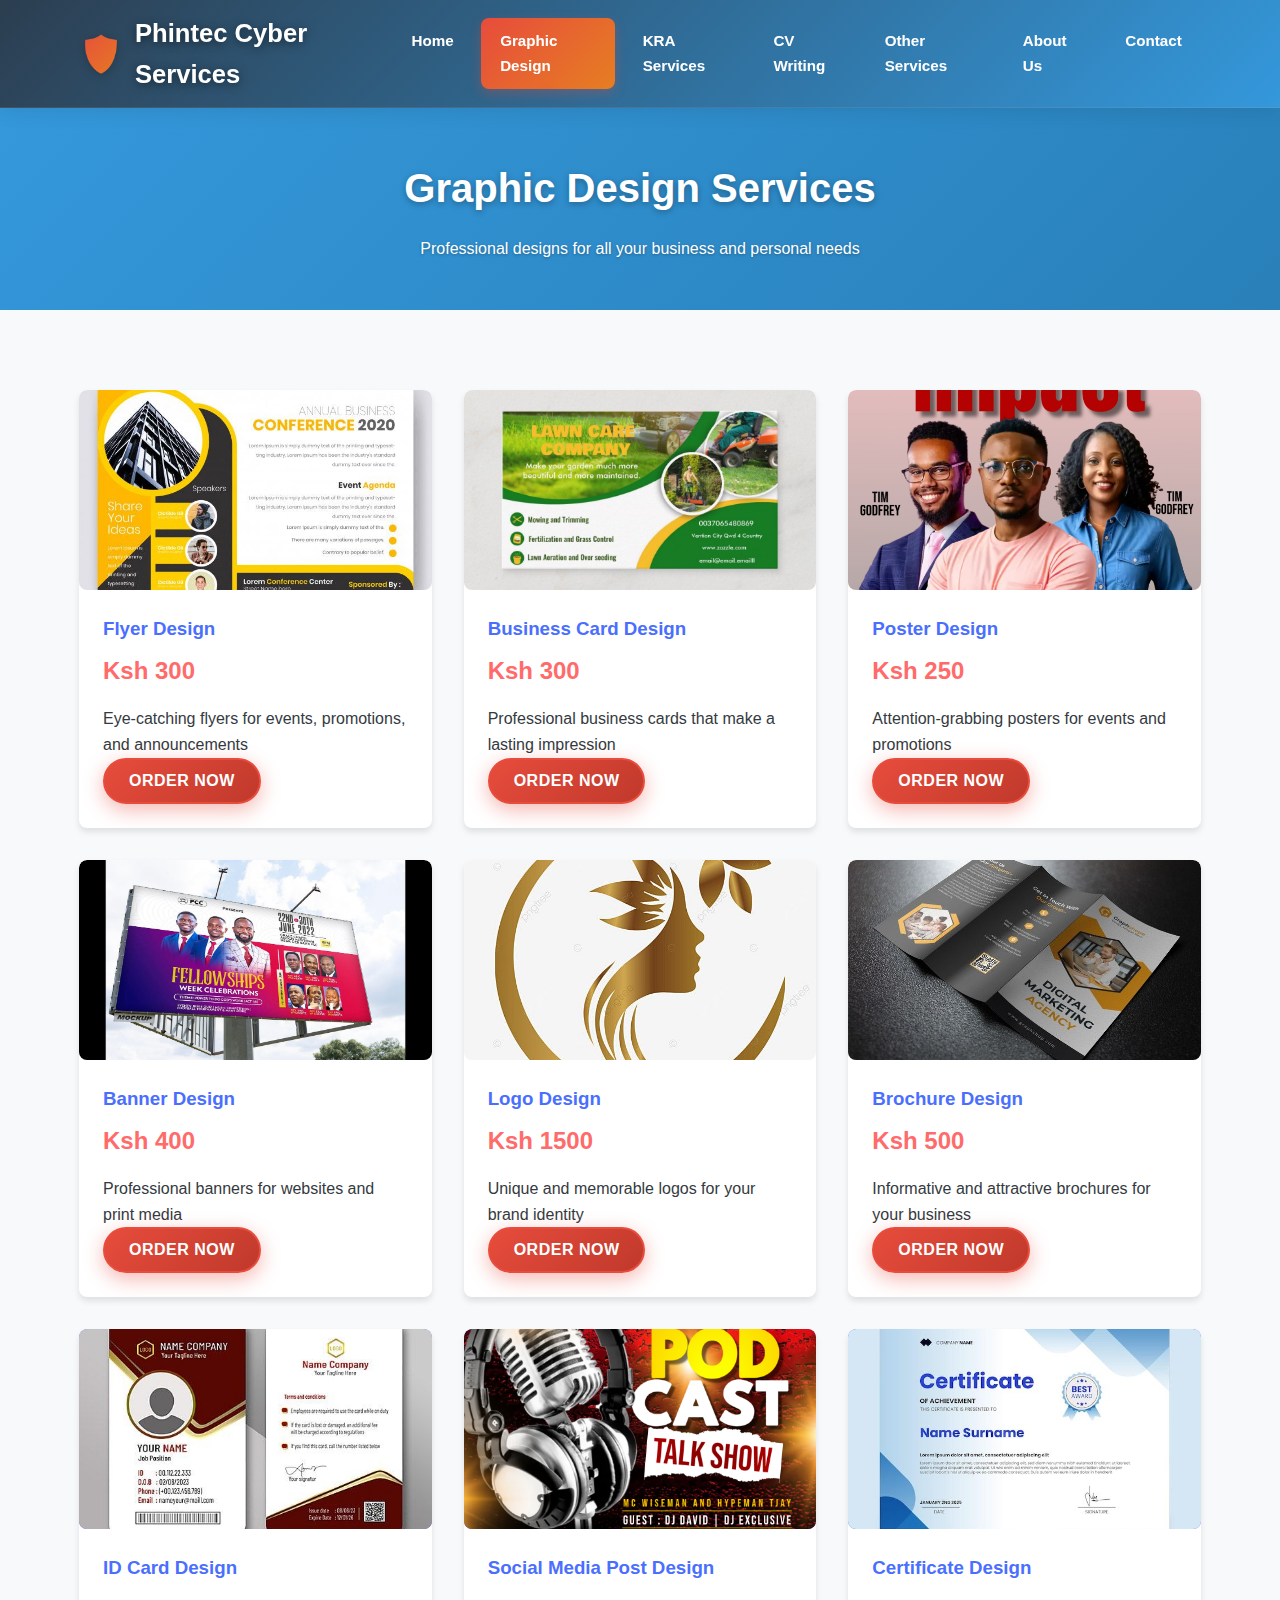
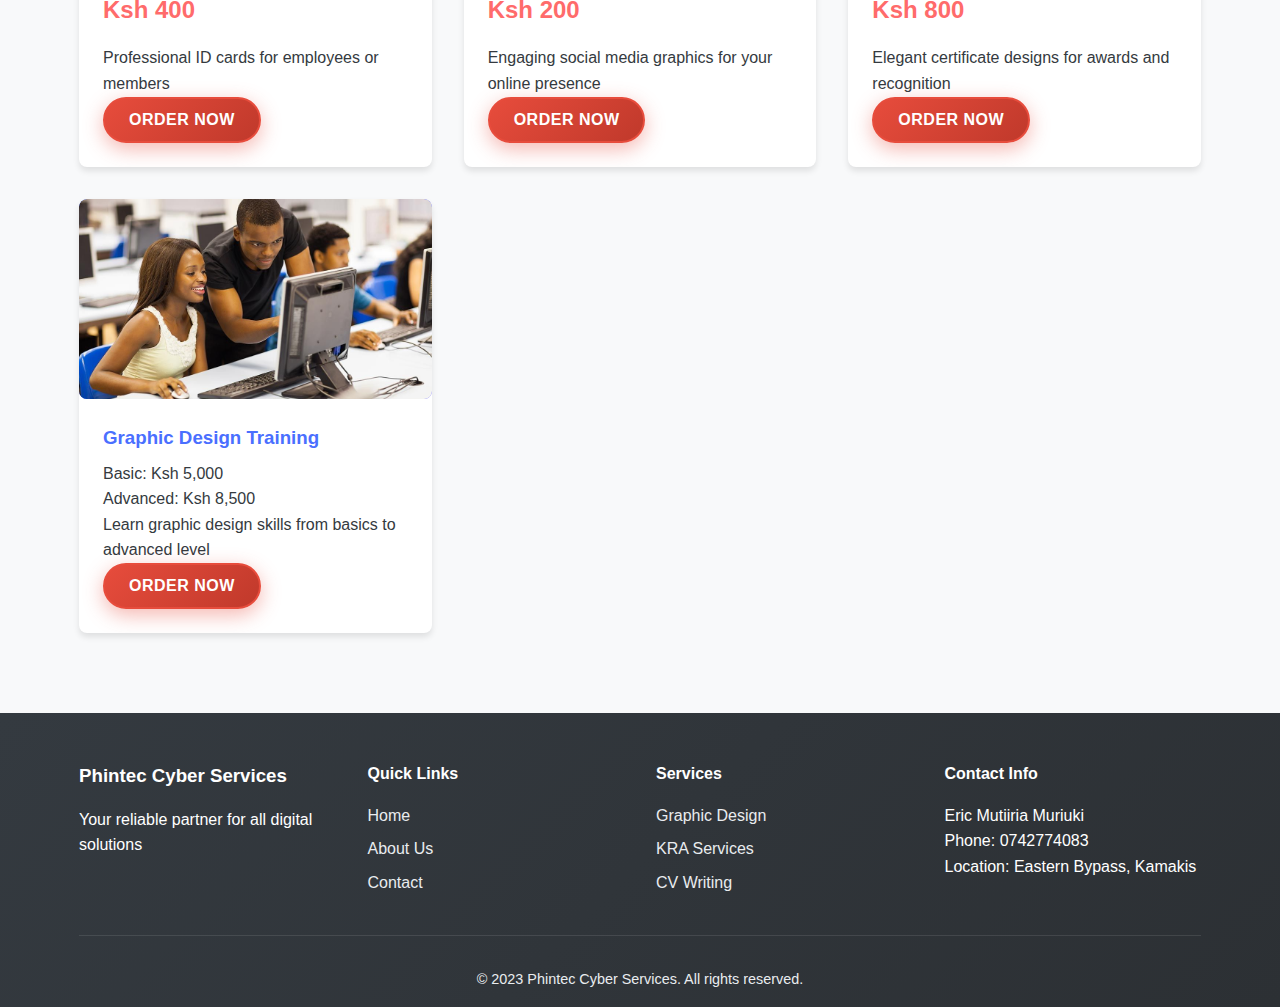
<file: design.html>
<!DOCTYPE html>
<html lang="en">
<head>
    <meta charset="UTF-8">
    <meta name="viewport" content="width=device-width, initial-scale=1.0">
    <title>Graphic Design Services - Phintec Cyber Services</title>
    <link rel="stylesheet" href="css/style.css">
    <style>
        /* Additional CSS for image styling */
        .service-image {
            height: 200px;
            overflow: hidden;
            border-radius: 8px;
            background-color: #f5f5f5;
            display: flex;
            align-items: center;
            justify-content: center;
        }
        
        .service-image img {
            width: 100%;
            height: 100%;
            object-fit: cover;
            transition: transform 0.3s ease;
        }
        
        .service-item:hover .service-image img {
            transform: scale(1.05);
        }
    </style>
</head>
<body>
    <!-- Header -->
    <header>
        <div class="container">
            <div class="header-content">
                <div class="logo">
                    <span class="logo-icon">🛡️</span>
                    <h1>Phintec Cyber Services</h1>
                </div>
                <nav>
                    <ul>
                        <li><a href="index.html">Home</a></li>
                        <li><a href="design.html" class="active">Graphic Design</a></li>
                        <li><a href="kra.html">KRA Services</a></li>
                        <li><a href="cv.html">CV Writing</a></li>
                        <li><a href="other-services.html">Other Services</a></li>
                        <li><a href="about.html">About Us</a></li>
                        <li><a href="contact.html">Contact</a></li>
                    </ul>
                </nav>
                <button class="mobile-menu-btn">☰</button>
            </div>
        </div>
    </header>

    <!-- Page Header -->
    <section class="page-header">
        <div class="container">
            <h1>Graphic Design Services</h1>
            <p>Professional designs for all your business and personal needs</p>
        </div>
    </section>

    <!-- Design Services -->
    <section class="services-section">
        <div class="container">
            <div class="services-grid detailed">
                <div class="service-item">
                    <div class="service-image">
                        <img src="images/flyer.jpg" alt="">
                    </div>
                    <div class="service-details">
                        <h3>Flyer Design</h3>
                        <p class="price">Ksh 300</p>
                        <p>Eye-catching flyers for events, promotions, and announcements</p>
                        <button class="btn btn-primary order-btn" data-service="Flyer Design" data-price="300">Order Now</button>
                    </div>
                </div>

                <div class="service-item">
                    <div class="service-image">
                        <img src="images/business.jpg" alt="">
                    </div>
                    <div class="service-details">
                        <h3>Business Card Design</h3>
                        <p class="price">Ksh 300</p>
                        <p>Professional business cards that make a lasting impression</p>
                        <button class="btn btn-primary order-btn" data-service="Business Card Design" data-price="300">Order Now</button>
                    </div>
                </div>

                <div class="service-item">
                    <div class="service-image">
                        <img src="images/poster.jpg" alt="">
                    </div>
                    <div class="service-details">
                        <h3>Poster Design</h3>
                        <p class="price">Ksh 250</p>
                        <p>Attention-grabbing posters for events and promotions</p>
                        <button class="btn btn-primary order-btn" data-service="Poster Design" data-price="250">Order Now</button>
                    </div>
                </div>

                <div class="service-item">
                    <div class="service-image">
                        <img src="images/banner.jpg" alt="">
                    </div>
                    <div class="service-details">
                        <h3>Banner Design</h3>
                        <p class="price">Ksh 400</p>
                        <p>Professional banners for websites and print media</p>
                        <button class="btn btn-primary order-btn" data-service="Banner Design" data-price="400">Order Now</button>
                    </div>
                </div>

                <div class="service-item">
                    <div class="service-image">
                        <img src="images/logo.jpg" alt="">
                    </div>
                    <div class="service-details">
                        <h3>Logo Design</h3>
                        <p class="price">Ksh 1500</p>
                        <p>Unique and memorable logos for your brand identity</p>
                        <button class="btn btn-primary order-btn" data-service="Logo Design" data-price="1500">Order Now</button>
                    </div>
                </div>

                <div class="service-item">
                    <div class="service-image">
                        <img src="images/brochure.jpg" alt="">
                    </div>
                    <div class="service-details">
                        <h3>Brochure Design</h3>
                        <p class="price">Ksh 500</p>
                        <p>Informative and attractive brochures for your business</p>
                        <button class="btn btn-primary order-btn" data-service="Brochure Design" data-price="500">Order Now</button>
                    </div>
                </div>

                <div class="service-item">
                    <div class="service-image">
                        <img src="images/id.jpg" alt="">
                    </div>
                    <div class="service-details">
                        <h3>ID Card Design</h3>
                        <p class="price">Ksh 400</p>
                        <p>Professional ID cards for employees or members</p>
                        <button class="btn btn-primary order-btn" data-service="ID Card Design" data-price="400">Order Now</button>
                    </div>
                </div>

                <div class="service-item">
                    <div class="service-image">
                        <img src="images/media.jpg" alt="">
                    </div>
                    <div class="service-details">
                        <h3>Social Media Post Design</h3>
                        <p class="price">Ksh 200</p>
                        <p>Engaging social media graphics for your online presence</p>
                        <button class="btn btn-primary order-btn" data-service="Social Media Post Design" data-price="200">Order Now</button>
                    </div>
                </div>

                <div class="service-item">
                    <div class="service-image">
                        <img src="images/cert.jpg" alt="">
                    </div>
                    <div class="service-details">
                        <h3>Certificate Design</h3>
                        <p class="price">Ksh 800</p>
                        <p>Elegant certificate designs for awards and recognition</p>
                        <button class="btn btn-primary order-btn" data-service="Certificate Design" data-price="800">Order Now</button>
                    </div>
                </div>

                <div class="service-item">
                    <div class="service-image">
                        <img src="images/class.jpg" alt="">
                    </div>
                    <div class="service-details">
                        <h3>Graphic Design Training</h3>
                        <div class="price-options">
                            <p>Basic: Ksh 5,000</p>
                            <p>Advanced: Ksh 8,500</p>
                        </div>
                        <p>Learn graphic design skills from basics to advanced level</p>
                        <button class="btn btn-primary order-btn" data-service="Graphic Design Training" data-price="5000">Order Now</button>
                    </div>
                </div>
            </div>
        </div>
    </section>

    <!-- Order Form Section -->
    <section class="order-form-section">
        <div class="container">
            <div class="order-form-container">
                <h2>Complete Your Order</h2>
                <p class="service-description">Please provide your details to complete your graphic design order</p>
                
                <div class="order-summary-box">
                    <h3>Order Summary</h3>
                    <p class="service-name" id="order-service-name">Service Name</p>
                    <p class="price" id="order-service-price">Ksh 0</p>
                </div>

                <!-- Formspree Integration -->
                <form id="orderForm" action="https://formspree.io/f/mgvpwggr" method="POST">
                    <input type="hidden" name="_subject" value="New Graphic Design Order - Phintec Cyber">
                    <input type="hidden" name="_replyto" id="reply-to-email">
                    <input type="hidden" name="service_type" value="Graphic Design">
                    <input type="hidden" name="selected_service" id="selected-service">
                    <input type="hidden" name="selected_price" id="selected-price">

                    <div class="form-group">
                        <label for="order-whatsapp">WhatsApp Number <span class="required">*</span></label>
                        <input type="tel" id="order-whatsapp" name="whatsapp_number" required placeholder="e.g. 0712345678">
                    </div>
                    
                    <div class="form-group">
                        <label for="order-email">Email Address <span class="required">*</span></label>
                        <input type="email" id="order-email" name="email" required placeholder="your@email.com">
                    </div>
                    
                    <div class="form-group">
                        <label for="order-details">Design Requirements/Details</label>
                        <textarea id="order-details" name="design_requirements" rows="4" placeholder="Please describe what you want designed, include colors, text, images, or any specific requirements..."></textarea>
                    </div>

                    <div class="payment-section">
                        <h3>Payment Information <span class="required">*</span></h3>
                        
                        <div class="form-group">
                            <label>Payment Method <span class="required">*</span></label>
                            <div class="payment-options">
                                <label class="payment-option">
                                    <input type="radio" name="payment_method" value="mpesa" checked>
                                    <span>Lipa na M-Pesa</span>
                                </label>
                                <label class="payment-option">
                                    <input type="radio" name="payment_method" value="airtel">
                                    <span>Airtel Money</span>
                                </label>
                            </div>
                        </div>

                        <!-- M-Pesa Details -->
                        <div id="mpesa-details" class="payment-details-box active">
                            <h4>Lipa na M-Pesa Instructions</h4>
                            <div class="payment-instruction">
                                <p><strong>Pay via Lipa na M-Pesa:</strong></p>
                                <div class="payment-number">0742774083</div>
                                <p><strong>Steps:</strong></p>
                                <ol>
                                    <li>Go to M-Pesa menu</li>
                                    <li>Enter Send Money</li>
                                    <li>Enter Phone Number: <strong>0742774083</strong></li>
                                    <li>Enter Amount: <strong>Ksh <span id="mpesa-amount">0</span></strong></li>
                                    <li>Enter your M-Pesa PIN</li>
                                    <li>Press OK</li>
                                </ol>
                                <p><em>You will receive a confirmation message with your transaction code</em></p>
                            </div>
                        </div>

                        <!-- Airtel Money Details -->
                        <div id="airtel-details" class="payment-details-box">
                            <h4>Airtel Money Instructions</h4>
                            <div class="payment-instruction">
                                <p><strong>Send money to this number:</strong></p>
                                <div class="payment-number">0742774083</div>
                                <p><strong>Steps:</strong></p>
                                <ol>
                                    <li>Go to Airtel Money menu</li>
                                    <li>Select <strong>Send Money</strong></li>
                                    <li>Enter Phone Number: <strong>0742774083</strong></li>
                                    <li>Enter Amount: <strong>Ksh <span id="airtel-amount">0</span></strong></li>
                                    <li>Enter your Airtel Money PIN</li>
                                    <li>Press OK</li>
                                </ol>
                                <p><em>You will receive a confirmation message with your transaction code</em></p>
                            </div>
                        </div>

                        <!-- Transaction Code Input -->
                        <div class="form-group transaction-code-group">
                            <label for="order-transaction-code">Transaction Code <span class="required">*</span></label>
                            <input type="text" id="order-transaction-code" name="transaction_code" class="transaction-code-input" required 
                                   placeholder="e.g. TJODR58HI" maxlength="12"
                                   pattern="[A-Z0-9]{8,12}" title="Enter your transaction code (8-12 characters)">
                            <div class="transaction-code-format">
                                Format: 8-12 characters (letters and numbers only) - Found in your payment confirmation message
                            </div>
                        </div>

                        <div class="payment-confirmation">
                            <label class="checkbox-option">
                                <input type="checkbox" id="order-payment-confirmed" name="payment_confirmed" required>
                                <span>I confirm that I have made the payment of <strong id="order-payment-amount">Ksh 0</strong> and entered the correct transaction code</span>
                            </label>
                        </div>
                    </div>

                    <div class="form-actions">
                        <button type="submit" class="btn btn-primary btn-block">Submit Order & Verify Payment</button>
                    </div>
                </form>
            </div>
        </div>
    </section>

    <!-- Footer -->
    <footer>
        <div class="container">
            <div class="footer-content">
                <div class="footer-section">
                    <h3>Phintec Cyber Services</h3>
                    <p>Your reliable partner for all digital solutions</p>
                </div>
                <div class="footer-section">
                    <h4>Quick Links</h4>
                    <ul>
                        <li><a href="index.html">Home</a></li>
                        <li><a href="about.html">About Us</a></li>
                        <li><a href="contact.html">Contact</a></li>
                    </ul>
                </div>
                <div class="footer-section">
                    <h4>Services</h4>
                    <ul>
                        <li><a href="design.html">Graphic Design</a></li>
                        <li><a href="kra.html">KRA Services</a></li>
                        <li><a href="cv.html">CV Writing</a></li>
                    </ul>
                </div>
                <div class="footer-section">
                    <h4>Contact Info</h4>
                    <p>Eric Mutiiria Muriuki</p>
                    <p>Phone: 0742774083</p>
                    <p>Location: Eastern Bypass, Kamakis</p>
                </div>
            </div>
            <div class="footer-bottom">
                <p>&copy; 2023 Phintec Cyber Services. All rights reserved.</p>
            </div>
        </div>
    </footer>

    <script src="js/script.js"></script>
    <script>
        // Formspree Integration for Graphic Design
        document.addEventListener('DOMContentLoaded', function() {
            const orderForm = document.getElementById('orderForm');
            const orderFormSection = document.querySelector('.order-form-section');
            
            // Update hidden fields when service is selected
            const orderButtons = document.querySelectorAll('.order-btn');
            if (orderButtons.length > 0) {
                orderButtons.forEach(button => {
                    button.addEventListener('click', function() {
                        const service = this.getAttribute('data-service');
                        const price = this.getAttribute('data-price');
                        
                        // Update order summary
                        document.getElementById('order-service-name').textContent = service;
                        document.getElementById('order-service-price').textContent = `Ksh ${price}`;
                        document.getElementById('order-payment-amount').textContent = `Ksh ${price}`;
                        document.getElementById('mpesa-amount').textContent = price;
                        document.getElementById('airtel-amount').textContent = price;
                        
                        // Update hidden fields
                        document.getElementById('selected-service').value = service;
                        document.getElementById('selected-price').value = price;
                        
                        // Update reply-to email
                        document.getElementById('reply-to-email').value = document.getElementById('order-email').value;
                        
                        // Show order form section
                        orderFormSection.classList.add('active');
                        orderFormSection.scrollIntoView({ behavior: 'smooth' });
                        
                        // Initialize payment toggle
                        setupPaymentDetailsToggle();
                    });
                });
            }
            
            // Update email field when user types
            const emailField = document.getElementById('order-email');
            if (emailField) {
                emailField.addEventListener('input', function() {
                    document.getElementById('reply-to-email').value = this.value;
                });
            }
            
            // Handle form submission
            if (orderForm) {
                orderForm.addEventListener('submit', function(e) {
                    // Update final values before submission
                    document.getElementById('reply-to-email').value = document.getElementById('order-email').value;
                    
                    // Show loading state
                    const submitBtn = this.querySelector('button[type="submit"]');
                    const originalText = submitBtn.innerHTML;
                    submitBtn.innerHTML = 'Submitting...';
                    submitBtn.disabled = true;
                    
                    // Form will submit to Formspree automatically
                    // Allow natural form submission to Formspree
                });
            }
            
            // Check for Formspree success in URL parameters
            const urlParams = new URLSearchParams(window.location.search);
            if (urlParams.get('success') === 'true') {
                alert('Thank you! Your graphic design order has been submitted successfully. We will process your order and contact you shortly.');
                
                // Reset form and hide order section
                const orderForm = document.getElementById('orderForm');
                if (orderForm) orderForm.reset();
                if (orderFormSection) orderFormSection.classList.remove('active');
                
                // Clear URL parameters
                window.history.replaceState({}, document.title, window.location.pathname);
            }
            
            // Payment method toggle - FIXED VERSION
            function setupPaymentDetailsToggle() {
                const paymentRadios = document.querySelectorAll('input[name="payment_method"]');
                const paymentDetailsBoxes = document.querySelectorAll('.payment-details-box');
                
                // Hide all payment details first
                paymentDetailsBoxes.forEach(box => {
                    box.classList.remove('active');
                });
                
                // Show the currently selected payment method
                const selectedMethod = document.querySelector('input[name="payment_method"]:checked').value;
                const activeDetailsBox = document.getElementById(`${selectedMethod}-details`);
                if (activeDetailsBox) {
                    activeDetailsBox.classList.add('active');
                }
                
                // Add change event listeners
                paymentRadios.forEach(radio => {
                    radio.addEventListener('change', function() {
                        // Hide all payment details boxes
                        paymentDetailsBoxes.forEach(box => {
                            box.classList.remove('active');
                        });
                        
                        // Show the selected payment details
                        const selectedMethod = this.value;
                        const detailsBox = document.getElementById(`${selectedMethod}-details`);
                        if (detailsBox) {
                            detailsBox.classList.add('active');
                        }
                    });
                });
            }
            
            // Initialize payment toggle on page load
            setupPaymentDetailsToggle();
        });
    </script>
</body>
</html>
</file>
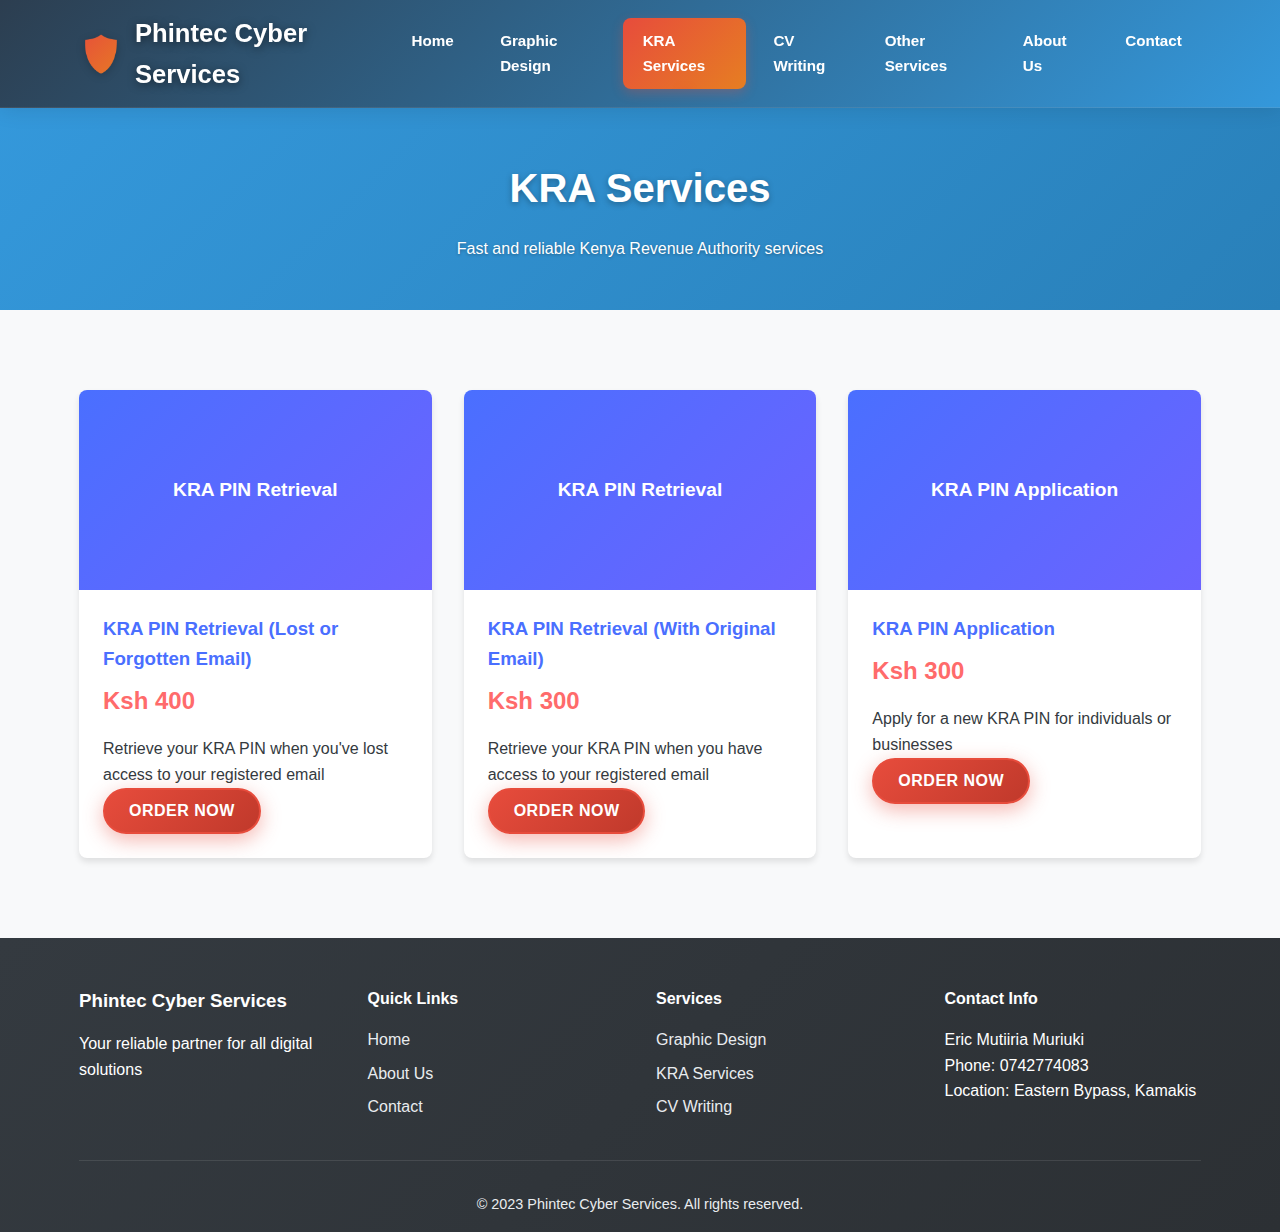
<file: kra.html>
<!DOCTYPE html>
<html lang="en">
<head>
    <meta charset="UTF-8">
    <meta name="viewport" content="width=device-width, initial-scale=1.0">
    <title>KRA Services - Phintec Cyber Services</title>
    <link rel="stylesheet" href="css/style.css">
</head>
<body>
    <!-- Header -->
    <header>
        <div class="container">
            <div class="header-content">
                <div class="logo">
                    <span class="logo-icon">🛡️</span>
                    <h1>Phintec Cyber Services</h1>
                </div>
                <nav>
                    <ul>
                        <li><a href="index.html">Home</a></li>
                        <li><a href="design.html">Graphic Design</a></li>
                        <li><a href="kra.html" class="active">KRA Services</a></li>
                        <li><a href="cv.html">CV Writing</a></li>
                        <li><a href="other-services.html">Other Services</a></li>
                        <li><a href="about.html">About Us</a></li>
                        <li><a href="contact.html">Contact</a></li>
                    </ul>
                </nav>
                <button class="mobile-menu-btn">☰</button>
            </div>
        </div>
    </header>

    <!-- Page Header -->
    <section class="page-header">
        <div class="container">
            <h1>KRA Services</h1>
            <p>Fast and reliable Kenya Revenue Authority services</p>
        </div>
    </section>

    <!-- KRA Services -->
    <section class="services-section">
        <div class="container">
            <div class="services-grid detailed">
                <div class="service-item">
                    <div class="service-image">
                        <div class="image-placeholder">KRA PIN Retrieval</div>
                    </div>
                    <div class="service-details">
                        <h3>KRA PIN Retrieval (Lost or Forgotten Email)</h3>
                        <p class="price">Ksh 400</p>
                        <p>Retrieve your KRA PIN when you've lost access to your registered email</p>
                        <button class="btn btn-primary order-btn" data-service="KRA PIN Retrieval (Lost Email)" data-price="400" data-type="pin-retrieval">Order Now</button>
                    </div>
                </div>

                <div class="service-item">
                    <div class="service-image">
                        <div class="image-placeholder">KRA PIN Retrieval</div>
                    </div>
                    <div class="service-details">
                        <h3>KRA PIN Retrieval (With Original Email)</h3>
                        <p class="price">Ksh 300</p>
                        <p>Retrieve your KRA PIN when you have access to your registered email</p>
                        <button class="btn btn-primary order-btn" data-service="KRA PIN Retrieval (With Email)" data-price="200" data-type="pin-retrieval">Order Now</button>
                    </div>
                </div>

                <div class="service-item">
                    <div class="service-image">
                        <div class="image-placeholder">KRA PIN Application</div>
                    </div>
                    <div class="service-details">
                        <h3>KRA PIN Application</h3>
                        <p class="price">Ksh 300</p>
                        <p>Apply for a new KRA PIN for individuals or businesses</p>
                        <button class="btn btn-primary order-btn" data-service="KRA PIN Application" data-price="200" data-type="pin-application">Order Now</button>
                    </div>
                </div>
            </div>
        </div>
    </section>

    <!-- Order Form Section -->
    <section class="order-form-section">
        <div class="container">
            <div class="order-form-container">
                <h2>Complete Your KRA Service Order</h2>
                <p class="service-description">Please provide your details to complete your KRA service request</p>
                
                <div class="order-summary-box">
                    <h3>Order Summary</h3>
                    <p class="service-name" id="order-service-name">Service Name</p>
                    <p class="price" id="order-service-price">Ksh 0</p>
                </div>

                <!-- Formspree Integration -->
                <form id="orderForm" action="https://formspree.io/f/xwpwegdd" method="POST">
                    <input type="hidden" name="_subject" value="New KRA Service Order - Phintec Cyber">
                    <input type="hidden" name="_replyto" id="reply-to-email">
                    <input type="hidden" name="service_type" value="KRA Services">
                    <input type="hidden" name="selected_service" id="selected-service">
                    <input type="hidden" name="selected_price" id="selected-price">

                    <!-- KRA Specific Fields -->
                    <div id="kra-personal-details" class="form-section" style="display: none;">
                        <h3>Personal Details for KRA <span class="required">*</span></h3>
                        
                        <div class="form-group">
                            <label for="order-first-name">First Name as it appears in your ID <span class="required">*</span></label>
                            <input type="text" id="order-first-name" name="first_name" placeholder="Enter your first name exactly as it appears on your ID">
                            <span class="error-message" id="order-first-name-error"></span>
                        </div>
                        
                        <div class="form-group">
                            <label for="order-id-number">ID Number <span class="required">*</span></label>
                            <input type="text" id="order-id-number" name="id_number" placeholder="Enter your national ID number">
                            <span class="error-message" id="order-id-number-error"></span>
                        </div>
                    </div>

                    <div class="form-group">
                        <label for="order-whatsapp">WhatsApp Number <span class="required">*</span></label>
                        <input type="tel" id="order-whatsapp" name="whatsapp_number" required placeholder="e.g. 0742774083">
                        <span class="error-message" id="order-whatsapp-error"></span>
                    </div>
                    
                    <div class="form-group">
                        <label for="order-email">Email Address <span class="required">*</span></label>
                        <input type="email" id="order-email" name="email" required placeholder="your@email.com">
                        <span class="error-message" id="order-email-error"></span>
                    </div>
                    
                    <div class="form-group">
                        <label for="order-details">Service Requirements/Details</label>
                        <textarea id="order-details" name="service_details" rows="4" placeholder="Please provide any specific details for your KRA service (e.g., previous PIN if applicable, etc.)..."></textarea>
                    </div>

                    <div class="payment-section">
                        <h3>Payment Information <span class="required">*</span></h3>
                        
                        <div class="form-group">
                            <label>Payment Method <span class="required">*</span></label>
                            <div class="payment-options">
                                <label class="payment-option">
                                    <input type="radio" name="payment_method" value="mpesa" required checked>
                                    <span>Send Money (M-Pesa)</span>
                                </label>
                                <label class="payment-option">
                                    <input type="radio" name="payment_method" value="airtel">
                                    <span>Airtel Money</span>
                                </label>
                            </div>
                            <span class="error-message" id="payment-error"></span>
                        </div>

                        <!-- Send Money Details -->
                        <div id="send-details" class="payment-details-box active">
                            <h4>Send Money Instructions</h4>
                            <div class="payment-instruction">
                                <p><strong>Send money to this number:</strong></p>
                                <div class="payment-number">0742774083</div>
                                <p><strong>Steps:</strong></p>
                                <ol>
                                    <li>Go to M-Pesa menu</li>
                                    <li>Select <strong>Send Money</strong></li>
                                    <li>Enter Phone Number: <strong>0742774083</strong></li>
                                    <li>Enter Amount: <strong>Ksh <span id="send-amount">0</span></strong></li>
                                    <li>Enter your M-Pesa PIN</li>
                                    <li>Press OK</li>
                                </ol>
                                <p><em>You will receive a confirmation message with your transaction code</em></p>
                            </div>
                        </div>

                        <!-- Airtel Money Details -->
                        <div id="airtel-details" class="payment-details-box">
                            <h4>Airtel Money Instructions</h4>
                            <div class="payment-instruction">
                                <p><strong>Send money to this number:</strong></p>
                                <div class="payment-number">0742774083</div>
                                <p><strong>Steps:</strong></p>
                                <ol>
                                    <li>Go to Airtel Money menu</li>
                                    <li>Select <strong>Send Money</strong></li>
                                    <li>Enter Phone Number: <strong>0742774083</strong></li>
                                    <li>Enter Amount: <strong>Ksh <span id="airtel-amount">0</span></strong></li>
                                    <li>Enter your Airtel Money PIN</li>
                                    <li>Press OK</li>
                                </ol>
                                <p><em>You will receive a confirmation message with your transaction code</em></p>
                            </div>
                        </div>

                        <!-- Transaction Code Input -->
                        <div class="form-group transaction-code-group">
                            <label for="order-transaction-code">M-Pesa Transaction Code <span class="required">*</span></label>
                            <input type="text" id="order-transaction-code" name="transaction_code" class="transaction-code-input" required 
                                   placeholder="e.g. TJODR58HI" maxlength="12"
                                   pattern="[A-Z0-9]{8,12}" title="Enter your transaction code (8-12 characters)">
                            <div class="transaction-code-format">
                                Format: 8-12 characters (letters and numbers only) - Found in your payment confirmation message
                            </div>
                            <span class="error-message" id="order-transaction-code-error"></span>
                        </div>

                        <div class="payment-confirmation">
                            <label class="checkbox-option">
                                <input type="checkbox" id="order-payment-confirmed" name="payment_confirmed" required>
                                <span>I confirm that I have made the payment of <strong id="order-payment-amount">Ksh 0</strong> and entered the correct transaction code</span>
                            </label>
                            <span class="error-message" id="order-payment-confirmed-error"></span>
                        </div>
                    </div>

                    <div class="form-actions">
                        <button type="submit" class="btn btn-primary btn-block">Submit Order & Verify Payment</button>
                    </div>
                </form>
            </div>
        </div>
    </section>

    <!-- Footer -->
    <footer>
        <div class="container">
            <div class="footer-content">
                <div class="footer-section">
                    <h3>Phintec Cyber Services</h3>
                    <p>Your reliable partner for all digital solutions</p>
                </div>
                <div class="footer-section">
                    <h4>Quick Links</h4>
                    <ul>
                        <li><a href="index.html">Home</a></li>
                        <li><a href="about.html">About Us</a></li>
                        <li><a href="contact.html">Contact</a></li>
                    </ul>
                </div>
                <div class="footer-section">
                    <h4>Services</h4>
                    <ul>
                        <li><a href="design.html">Graphic Design</a></li>
                        <li><a href="kra.html">KRA Services</a></li>
                        <li><a href="cv.html">CV Writing</a></li>
                    </ul>
                </div>
                <div class="footer-section">
                    <h4>Contact Info</h4>
                    <p>Eric Mutiiria Muriuki</p>
                    <p>Phone: 0742774083</p>
                    <p>Location: Eastern Bypass, Kamakis</p>
                </div>
            </div>
            <div class="footer-bottom">
                <p>&copy; 2023 Phintec Cyber Services. All rights reserved.</p>
            </div>
        </div>
    </footer>

    <script>
        // Enhanced navigation functionality
        document.addEventListener('DOMContentLoaded', function() {
            const mobileMenuBtn = document.querySelector('.mobile-menu-btn');
            const nav = document.querySelector('nav');
            const header = document.querySelector('header');
            
            // Mobile menu toggle
            if (mobileMenuBtn && nav) {
                mobileMenuBtn.addEventListener('click', function() {
                    nav.classList.toggle('active');
                    this.classList.toggle('active');
                });
            }
            
            // Header scroll effect
            window.addEventListener('scroll', function() {
                if (window.scrollY > 50) {
                    header.classList.add('header-scrolled');
                } else {
                    header.classList.remove('header-scrolled');
                }
            });
            
            // Close mobile menu when clicking outside
            document.addEventListener('click', function(event) {
                if (nav && nav.classList.contains('active') && 
                    !event.target.closest('nav') && 
                    !event.target.closest('.mobile-menu-btn')) {
                    nav.classList.remove('active');
                    mobileMenuBtn.classList.remove('active');
                }
            });
            
            // Close mobile menu when clicking on a link
            const navLinks = document.querySelectorAll('nav a');
            navLinks.forEach(link => {
                link.addEventListener('click', function() {
                    if (nav) {
                        nav.classList.remove('active');
                        if (mobileMenuBtn) {
                            mobileMenuBtn.classList.remove('active');
                        }
                    }
                });
            });
            
            // Service Order Functionality
            const orderButtons = document.querySelectorAll('.order-btn');
            const orderFormSection = document.querySelector('.order-form-section');
            const kraPersonalDetails = document.getElementById('kra-personal-details');
            
            // Payment details toggle functionality
            function setupPaymentDetailsToggle() {
                const paymentRadios = document.querySelectorAll('input[name="payment_method"]');
                const paymentDetailsBoxes = document.querySelectorAll('.payment-details-box');
                
                paymentRadios.forEach(radio => {
                    radio.addEventListener('change', function() {
                        // Hide all payment details boxes
                        paymentDetailsBoxes.forEach(box => {
                            box.classList.remove('active');
                        });
                        
                        // Show the selected payment details
                        const selectedMethod = this.value;
                        const detailsBox = document.getElementById(`${selectedMethod}-details`);
                        if (detailsBox) {
                            detailsBox.classList.add('active');
                        }
                    });
                });
                
                // Trigger change event on page load if a payment method is selected
                const selectedRadio = document.querySelector('input[name="payment_method"]:checked');
                if (selectedRadio) {
                    selectedRadio.dispatchEvent(new Event('change'));
                }
            }
            
            // Transaction code validation
            function isValidTransactionCode(code) {
                const transactionCodeRegex = /^[A-Z0-9]{8,12}$/;
                return transactionCodeRegex.test(code);
            }
            
            // ID number validation
            function isValidIDNumber(id) {
                // Kenyan ID numbers are typically 8 digits
                const idRegex = /^[0-9]{8}$/;
                return idRegex.test(id);
            }
            
            // Form validation for KRA services
            function validateKRAForm() {
                let isValid = true;
                
                // Clear previous error messages
                const errorMessages = document.querySelectorAll('.error-message');
                errorMessages.forEach(msg => msg.textContent = '');
                
                // Check if KRA personal details section is visible
                if (kraPersonalDetails.style.display !== 'none') {
                    const firstName = document.getElementById('order-first-name');
                    const idNumber = document.getElementById('order-id-number');
                    
                    // Validate first name
                    if (!firstName.value.trim()) {
                        document.getElementById('order-first-name-error').textContent = 'First name is required';
                        isValid = false;
                    }
                    
                    // Validate ID number
                    if (!idNumber.value.trim()) {
                        document.getElementById('order-id-number-error').textContent = 'ID number is required';
                        isValid = false;
                    } else if (!isValidIDNumber(idNumber.value.trim())) {
                        document.getElementById('order-id-number-error').textContent = 'Please enter a valid 8-digit ID number';
                        isValid = false;
                    }
                }
                
                // Validate WhatsApp
                const whatsapp = document.getElementById('order-whatsapp');
                if (!whatsapp.value.trim()) {
                    document.getElementById('order-whatsapp-error').textContent = 'WhatsApp number is required';
                    isValid = false;
                } else if (!isValidPhone(whatsapp.value.trim())) {
                    document.getElementById('order-whatsapp-error').textContent = 'Please enter a valid phone number';
                    isValid = false;
                }
                
                // Validate email
                const email = document.getElementById('order-email');
                if (!email.value.trim()) {
                    document.getElementById('order-email-error').textContent = 'Email address is required';
                    isValid = false;
                } else if (!isValidEmail(email.value.trim())) {
                    document.getElementById('order-email-error').textContent = 'Please enter a valid email address';
                    isValid = false;
                }
                
                // Validate transaction code
                const transactionCode = document.getElementById('order-transaction-code');
                if (!transactionCode.value.trim()) {
                    document.getElementById('order-transaction-code-error').textContent = 'Transaction code is required';
                    isValid = false;
                } else if (!isValidTransactionCode(transactionCode.value.trim())) {
                    document.getElementById('order-transaction-code-error').textContent = 'Please enter a valid transaction code (8-12 characters, letters and numbers only)';
                    isValid = false;
                }
                
                // Validate payment confirmation
                const paymentConfirmed = document.getElementById('order-payment-confirmed');
                if (!paymentConfirmed.checked) {
                    document.getElementById('order-payment-confirmed-error').textContent = 'You must confirm payment before submitting';
                    isValid = false;
                }
                
                return isValid;
            }
            
            function isValidEmail(email) {
                const emailRegex = /^[^\s@]+@[^\s@]+\.[^\s@]+$/;
                return emailRegex.test(email);
            }
            
            function isValidPhone(phone) {
                const phoneRegex = /^[0-9]{9,12}$/;
                return phoneRegex.test(phone.replace(/\s/g, ''));
            }
            
            // Service order functionality
            if (orderButtons.length > 0) {
                orderButtons.forEach(button => {
                    button.addEventListener('click', function() {
                        const service = this.getAttribute('data-service');
                        const price = this.getAttribute('data-price');
                        const serviceType = this.getAttribute('data-type');
                        
                        // Scroll to order form section
                        if (orderFormSection) {
                            // Update order form with service details
                            const orderServiceName = document.getElementById('order-service-name');
                            const orderServicePrice = document.getElementById('order-service-price');
                            const orderPaymentAmount = document.getElementById('order-payment-amount');
                            const sendAmount = document.getElementById('send-amount');
                            const airtelAmount = document.getElementById('airtel-amount');
                            const selectedService = document.getElementById('selected-service');
                            const selectedPrice = document.getElementById('selected-price');
                            
                            if (orderServiceName) orderServiceName.textContent = service;
                            if (orderServicePrice) orderServicePrice.textContent = `Ksh ${price}`;
                            if (orderPaymentAmount) orderPaymentAmount.textContent = `Ksh ${price}`;
                            if (sendAmount) sendAmount.textContent = price;
                            if (airtelAmount) airtelAmount.textContent = price;
                            if (selectedService) selectedService.value = service;
                            if (selectedPrice) selectedPrice.value = price;
                            
                            // Update reply-to email
                            document.getElementById('reply-to-email').value = document.getElementById('order-email').value;
                            
                            // Show or hide KRA personal details based on service type
                            if (serviceType === 'pin-retrieval' || serviceType === 'pin-application') {
                                kraPersonalDetails.style.display = 'block';
                                // Make fields required
                                document.getElementById('order-first-name').required = true;
                                document.getElementById('order-id-number').required = true;
                            } else {
                                kraPersonalDetails.style.display = 'none';
                                // Remove required attribute
                                document.getElementById('order-first-name').required = false;
                                document.getElementById('order-id-number').required = false;
                            }
                            
                            // Show order form section
                            orderFormSection.classList.add('active');
                            
                            // Scroll to order form
                            orderFormSection.scrollIntoView({ behavior: 'smooth' });
                            
                            // Setup payment details toggle
                            setTimeout(setupPaymentDetailsToggle, 100);
                        }
                    });
                });
            }
            
            // Order Form Submission
            const orderForm = document.getElementById('orderForm');
            if (orderForm) {
                orderForm.addEventListener('submit', function(e) {
                    e.preventDefault();
                    
                    // Validate form
                    if (!validateKRAForm()) {
                        alert('Please fix the errors in the form before submitting.');
                        return;
                    }
                    
                    // Update reply-to email before submission
                    document.getElementById('reply-to-email').value = document.getElementById('order-email').value;
                    
                    // Show loading state
                    const submitBtn = this.querySelector('button[type="submit"]');
                    const originalText = submitBtn.innerHTML;
                    submitBtn.innerHTML = 'Submitting...';
                    submitBtn.disabled = true;
                    
                    // Form will submit to Formspree automatically
                    // Formspree will handle the redirect/response
                    
                    // Allow form to submit to Formspree
                    this.submit();
                });
            }
            
            // Check for Formspree success in URL parameters
            const urlParams = new URLSearchParams(window.location.search);
            if (urlParams.get('success') === 'true') {
                alert('Thank you! Your KRA service order has been submitted successfully. We will process your order and contact you shortly.');
                
                // Reset form and hide order section
                const orderForm = document.getElementById('orderForm');
                if (orderForm) orderForm.reset();
                if (orderFormSection) orderFormSection.classList.remove('active');
                if (kraPersonalDetails) kraPersonalDetails.style.display = 'none';
                
                // Clear URL parameters
                window.history.replaceState({}, document.title, window.location.pathname);
            }
            
            // Scroll to top functionality
            const scrollToTopBtn = document.createElement('button');
            scrollToTopBtn.className = 'scroll-to-top';
            scrollToTopBtn.innerHTML = '↑';
            scrollToTopBtn.setAttribute('aria-label', 'Scroll to top');
            document.body.appendChild(scrollToTopBtn);
            
            scrollToTopBtn.addEventListener('click', function() {
                window.scrollTo({
                    top: 0,
                    behavior: 'smooth'
                });
            });
            
            window.addEventListener('scroll', function() {
                if (window.pageYOffset > 300) {
                    scrollToTopBtn.classList.add('visible');
                } else {
                    scrollToTopBtn.classList.remove('visible');
                }
            });
        });
    </script>
</body>
</html>
</file>
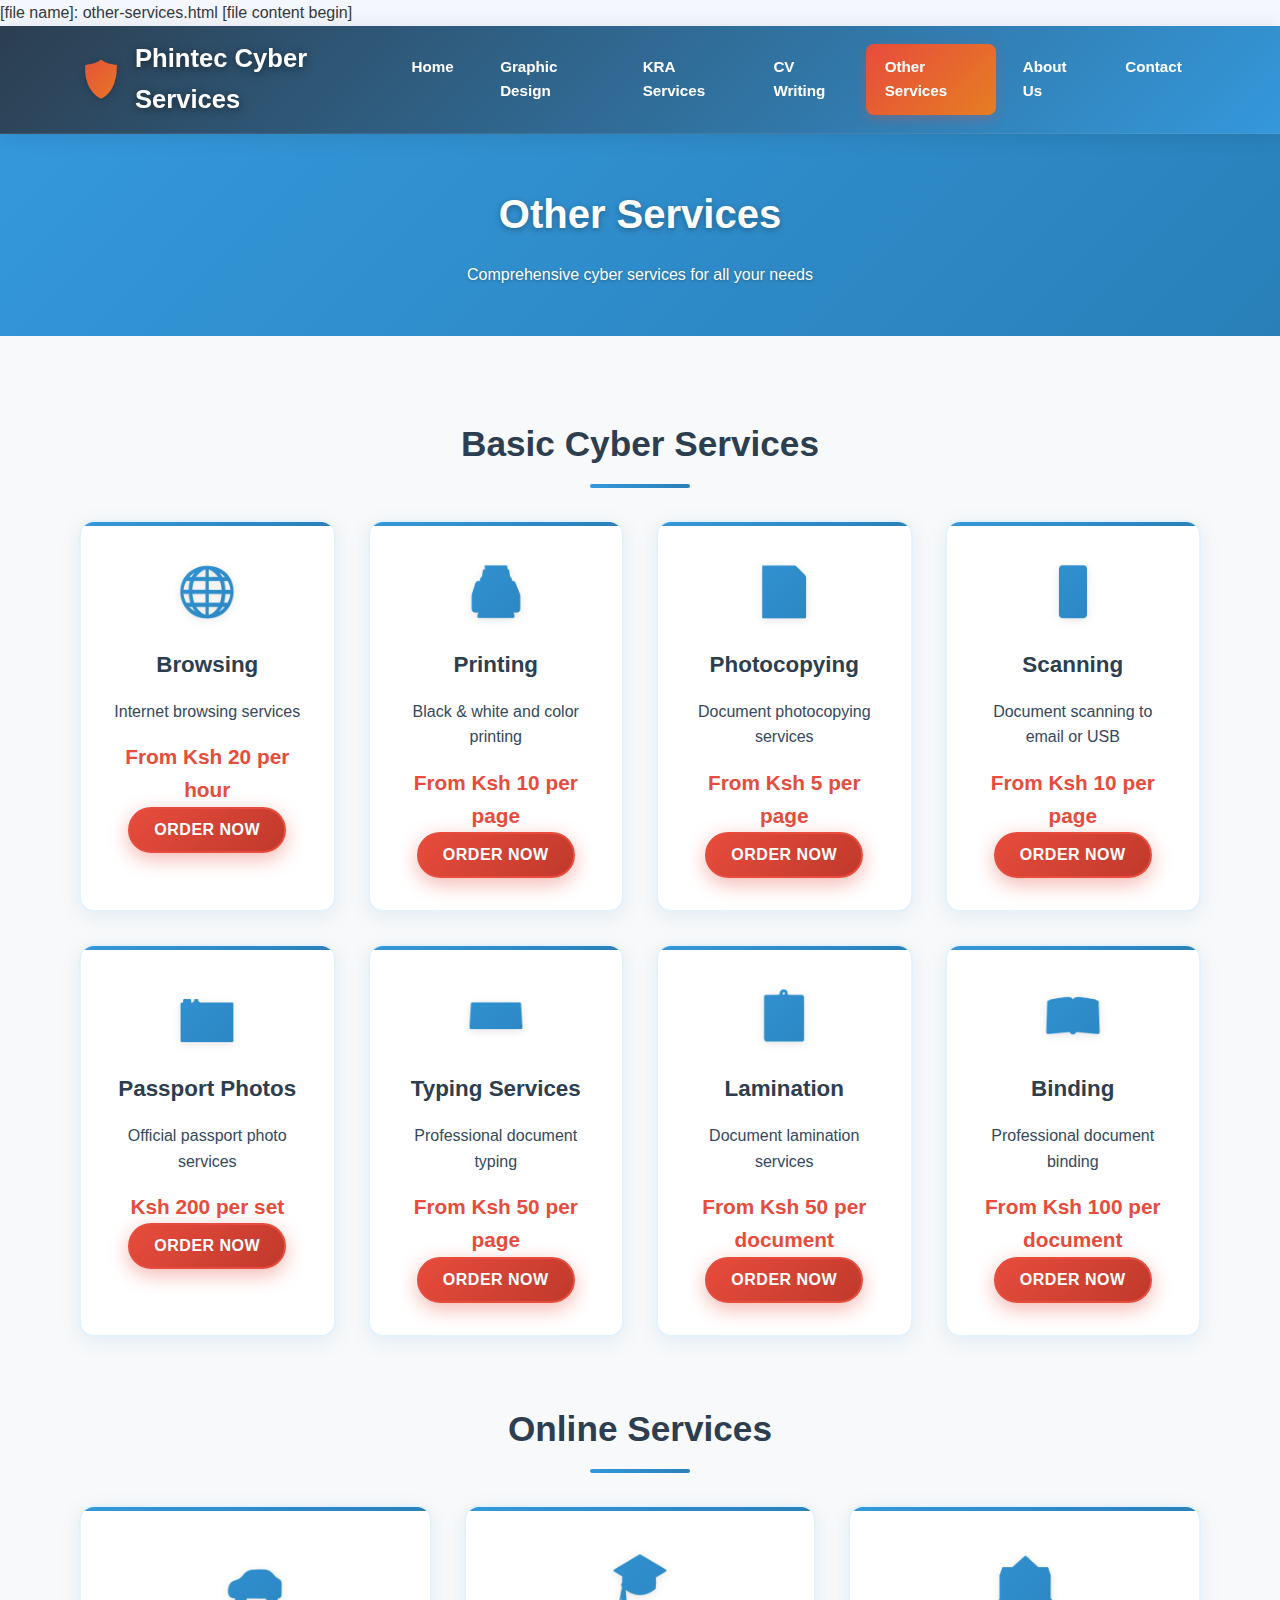
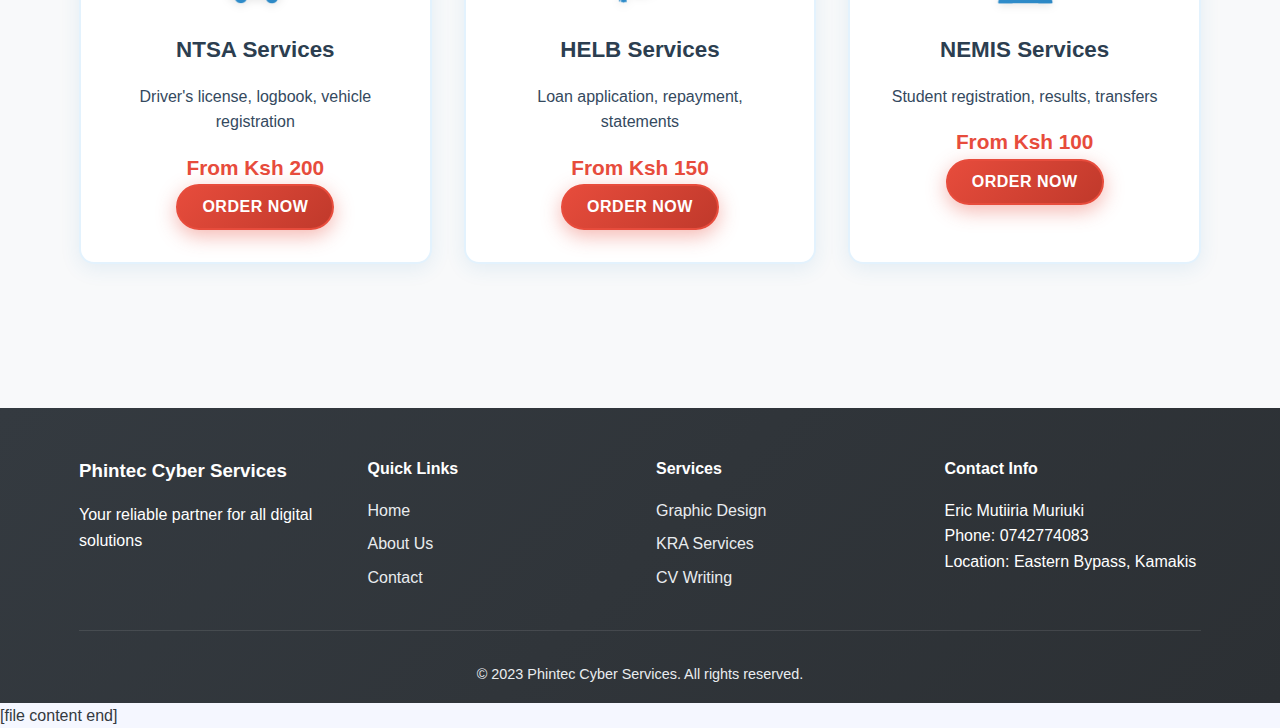
<file: other-services.html>
[file name]: other-services.html
[file content begin]
<!DOCTYPE html>
<html lang="en">
<head>
    <meta charset="UTF-8">
    <meta name="viewport" content="width=device-width, initial-scale=1.0">
    <title>Other Services - Phintec Cyber Services</title>
    <link rel="stylesheet" href="css/style.css">
</head>
<body>
    <!-- Header -->
    <header>
        <div class="container">
            <div class="header-content">
                <div class="logo">
                    <span class="logo-icon">🛡️</span>
                    <h1>Phintec Cyber Services</h1>
                </div>
                <nav>
                    <ul>
                        <li><a href="index.html">Home</a></li>
                        <li><a href="design.html">Graphic Design</a></li>
                        <li><a href="kra.html">KRA Services</a></li>
                        <li><a href="cv.html">CV Writing</a></li>
                        <li><a href="other-services.html" class="active">Other Services</a></li>
                        <li><a href="about.html">About Us</a></li>
                        <li><a href="contact.html">Contact</a></li>
                    </ul>
                </nav>
                <button class="mobile-menu-btn">☰</button>
            </div>
        </div>
    </header>

    <!-- Page Header -->
    <section class="page-header">
        <div class="container">
            <h1>Other Services</h1>
            <p>Comprehensive cyber services for all your needs</p>
        </div>
    </section>

    <!-- Other Services -->
    <section class="services-section">
        <div class="container">
            <div class="services-category">
                <h2>Basic Cyber Services</h2>
                <div class="services-grid">
                    <div class="service-item simple">
                        <div class="service-icon">🌐</div>
                        <h3>Browsing</h3>
                        <p>Internet browsing services</p>
                        <p class="price">From Ksh 20 per hour</p>
                        <button class="btn btn-primary order-btn" data-service="Browsing" data-price="20">Order Now</button>
                    </div>

                    <div class="service-item simple">
                        <div class="service-icon">🖨️</div>
                        <h3>Printing</h3>
                        <p>Black & white and color printing</p>
                        <p class="price">From Ksh 10 per page</p>
                        <button class="btn btn-primary order-btn" data-service="Printing" data-price="10">Order Now</button>
                    </div>

                    <div class="service-item simple">
                        <div class="service-icon">📄</div>
                        <h3>Photocopying</h3>
                        <p>Document photocopying services</p>
                        <p class="price">From Ksh 5 per page</p>
                        <button class="btn btn-primary order-btn" data-service="Photocopying" data-price="5">Order Now</button>
                    </div>

                    <div class="service-item simple">
                        <div class="service-icon">📱</div>
                        <h3>Scanning</h3>
                        <p>Document scanning to email or USB</p>
                        <p class="price">From Ksh 10 per page</p>
                        <button class="btn btn-primary order-btn" data-service="Scanning" data-price="10">Order Now</button>
                    </div>

                    <div class="service-item simple">
                        <div class="service-icon">📷</div>
                        <h3>Passport Photos</h3>
                        <p>Official passport photo services</p>
                        <p class="price">Ksh 200 per set</p>
                        <button class="btn btn-primary order-btn" data-service="Passport Photos" data-price="200">Order Now</button>
                    </div>

                    <div class="service-item simple">
                        <div class="service-icon">⌨️</div>
                        <h3>Typing Services</h3>
                        <p>Professional document typing</p>
                        <p class="price">From Ksh 50 per page</p>
                        <button class="btn btn-primary order-btn" data-service="Typing Services" data-price="50">Order Now</button>
                    </div>

                    <div class="service-item simple">
                        <div class="service-icon">📋</div>
                        <h3>Lamination</h3>
                        <p>Document lamination services</p>
                        <p class="price">From Ksh 50 per document</p>
                        <button class="btn btn-primary order-btn" data-service="Lamination" data-price="50">Order Now</button>
                    </div>

                    <div class="service-item simple">
                        <div class="service-icon">📖</div>
                        <h3>Binding</h3>
                        <p>Professional document binding</p>
                        <p class="price">From Ksh 100 per document</p>
                        <button class="btn btn-primary order-btn" data-service="Binding" data-price="100">Order Now</button>
                    </div>
                </div>
            </div>

            <div class="services-category">
                <h2>Online Services</h2>
                <div class="services-grid">
                    <div class="service-item simple">
                        <div class="service-icon">🚗</div>
                        <h3>NTSA Services</h3>
                        <p>Driver's license, logbook, vehicle registration</p>
                        <p class="price">From Ksh 200</p>
                        <button class="btn btn-primary order-btn" data-service="NTSA Services" data-price="200">Order Now</button>
                    </div>

                    <div class="service-item simple">
                        <div class="service-icon">🎓</div>
                        <h3>HELB Services</h3>
                        <p>Loan application, repayment, statements</p>
                        <p class="price">From Ksh 150</p>
                        <button class="btn btn-primary order-btn" data-service="HELB Services" data-price="150">Order Now</button>
                    </div>

                    <div class="service-item simple">
                        <div class="service-icon">🏫</div>
                        <h3>NEMIS Services</h3>
                        <p>Student registration, results, transfers</p>
                        <p class="price">From Ksh 100</p>
                        <button class="btn btn-primary order-btn" data-service="NEMIS Services" data-price="100">Order Now</button>
                    </div>
                </div>
            </div>
        </div>
    </section>

    <!-- Order Form Section -->
    <section class="order-form-section">
        <div class="container">
            <div class="order-form-container">
                <h2>Complete Your Service Order</h2>
                <p class="service-description">Please provide your details to complete your service request</p>
                
                <div class="order-summary-box">
                    <h3>Order Summary</h3>
                    <p class="service-name" id="order-service-name">Service Name</p>
                    <p class="price" id="order-service-price">Ksh 0</p>
                </div>

                <form id="orderForm">
                    <div class="form-group">
                        <label for="order-whatsapp">WhatsApp Number <span class="required">*</span></label>
                        <input type="tel" id="order-whatsapp" required placeholder="e.g. 0742774083">
                    </div>
                    
                    <div class="form-group">
                        <label for="order-email">Email Address <span class="required">*</span></label>
                        <input type="email" id="order-email" required placeholder="your@email.com">
                    </div>
                    
                    <div class="form-group">
                        <label for="order-details">Service Requirements/Details</label>
                        <textarea id="order-details" rows="4" placeholder="Please provide any specific details for your service (e.g., number of pages, specific requirements, etc.)..."></textarea>
                    </div>

                    <div class="payment-section">
                        <h3>Payment Information <span class="required">*</span></h3>
                        
                        <div class="form-group">
                            <label>Payment Method <span class="required">*</span></label>
                            <div class="payment-options">
                                <label class="payment-option">
                                    <input type="radio" name="payment" value="send" checked>
                                    <span>Send Money (M-Pesa)</span>
                                </label>
                                <label class="payment-option">
                                    <input type="radio" name="payment" value="airtel">
                                    <span>Airtel Money</span>
                                </label>
                            </div>
                        </div>

                        <!-- Send Money Details -->
                        <div id="send-details" class="payment-details-box active">
                            <h4>Send Money Instructions</h4>
                            <div class="payment-instruction">
                                <p><strong>Send money to this number:</strong></p>
                                <div class="payment-number">0742774083</div>
                                <p><strong>Steps:</strong></p>
                                <ol>
                                    <li>Go to M-Pesa menu</li>
                                    <li>Select <strong>Send Money</strong></li>
                                    <li>Enter Phone Number: <strong>0742774083</strong></li>
                                    <li>Enter Amount: <strong>Ksh <span id="send-amount">0</span></strong></li>
                                    <li>Enter your M-Pesa PIN</li>
                                    <li>Press OK</li>
                                </ol>
                                <p><em>You will receive a confirmation message with your transaction code</em></p>
                            </div>
                        </div>

                        <!-- Airtel Money Details -->
                        <div id="airtel-details" class="payment-details-box">
                            <h4>Airtel Money Instructions</h4>
                            <div class="payment-instruction">
                                <p><strong>Send money to this number:</strong></p>
                                <div class="payment-number">0742774083</div>
                                <p><strong>Steps:</strong></p>
                                <ol>
                                    <li>Go to Airtel Money menu</li>
                                    <li>Select <strong>Send Money</strong></li>
                                    <li>Enter Phone Number: <strong>0742774083</strong></li>
                                    <li>Enter Amount: <strong>Ksh <span id="airtel-amount">0</span></strong></li>
                                    <li>Enter your Airtel Money PIN</li>
                                    <li>Press OK</li>
                                </ol>
                                <p><em>You will receive a confirmation message with your transaction code</em></p>
                            </div>
                        </div>

                        <!-- Transaction Code Input -->
                        <div class="form-group transaction-code-group">
                            <label for="order-transaction-code">Transaction Code <span class="required">*</span></label>
                            <input type="text" id="order-transaction-code" class="transaction-code-input" required 
                                   placeholder="e.g. TJODR58HI" maxlength="12"
                                   pattern="[A-Z0-9]{8,12}" title="Enter your transaction code (8-12 characters)">
                            <div class="transaction-code-format">
                                Format: 8-12 characters (letters and numbers only) - Found in your payment confirmation message
                            </div>
                        </div>

                        <div class="payment-confirmation">
                            <label class="checkbox-option">
                                <input type="checkbox" id="order-payment-confirmed" required>
                                <span>I confirm that I have made the payment of <strong id="order-payment-amount">Ksh 0</strong> and entered the correct transaction code</span>
                            </label>
                        </div>
                    </div>

                    <div class="form-actions">
                        <button type="submit" class="btn btn-primary btn-block">Submit Order & Verify Payment</button>
                    </div>
                </form>
            </div>
        </div>
    </section>

    <!-- Footer -->
    <footer>
        <div class="container">
            <div class="footer-content">
                <div class="footer-section">
                    <h3>Phintec Cyber Services</h3>
                    <p>Your reliable partner for all digital solutions</p>
                </div>
                <div class="footer-section">
                    <h4>Quick Links</h4>
                    <ul>
                        <li><a href="index.html">Home</a></li>
                        <li><a href="about.html">About Us</a></li>
                        <li><a href="contact.html">Contact</a></li>
                    </ul>
                </div>
                <div class="footer-section">
                    <h4>Services</h4>
                    <ul>
                        <li><a href="design.html">Graphic Design</a></li>
                        <li><a href="kra.html">KRA Services</a></li>
                        <li><a href="cv.html">CV Writing</a></li>
                    </ul>
                </div>
                <div class="footer-section">
                    <h4>Contact Info</h4>
                    <p>Eric Mutiiria Muriuki</p>
                    <p>Phone: 0742774083</p>
                    <p>Location: Eastern Bypass, Kamakis</p>
                </div>
            </div>
            <div class="footer-bottom">
                <p>&copy; 2023 Phintec Cyber Services. All rights reserved.</p>
            </div>
        </div>
    </footer>

    <script src="js/script.js"></script>
</body>
</html>
[file content end]
</file>
<file: css/style.css>
/* ===== RESET & BASE STYLES ===== */
* {
    margin: 0;
    padding: 0;
    box-sizing: border-box;
    font-family: 'Segoe UI', Tahoma, Geneva, Verdana, sans-serif;
}

:root {
    --primary: #4a6fff;
    --primary-dark: #3a5fef;
    --secondary: #ff6b6b;
    --accent: #6c63ff;
    --light: #f8f9fa;
    --dark: #343a40;
    --success: #28a745;
    --warning: #ffc107;
    --danger: #dc3545;
    --gray: #6c757d;
    --light-gray: #e9ecef;
    --border-radius: 8px;
    --box-shadow: 0 4px 6px rgba(0, 0, 0, 0.1);
    --transition: all 0.3s ease;
}

body {
    background-color: #f5f7ff;
    color: var(--dark);
    line-height: 1.6;
    overflow-x: hidden;
}

.container {
    width: 90%;
    max-width: 1200px;
    margin: 0 auto;
    padding: 0 15px;
}

/* ===== MODERN NAVIGATION BAR ===== */
header {
    background: linear-gradient(135deg, #2c3e50, #3498db);
    color: white;
    padding: 0;
    box-shadow: 0 2px 20px rgba(0, 0, 0, 0.1);
    position: sticky;
    top: 0;
    z-index: 1000;
    backdrop-filter: blur(10px);
    border-bottom: 1px solid rgba(255, 255, 255, 0.1);
}

.header-content {
    display: flex;
    justify-content: space-between;
    align-items: center;
    padding: 0.8rem 0;
}

.logo {
    display: flex;
    align-items: center;
    gap: 12px;
    text-decoration: none;
    transition: transform 0.3s ease;
}

.logo:hover {
    transform: translateY(-2px);
}

.logo-icon {
    font-size: 2.2rem;
    background: linear-gradient(135deg, #e74c3c, #e67e22);
    -webkit-background-clip: text;
    -webkit-text-fill-color: transparent;
    filter: drop-shadow(0 2px 4px rgba(0, 0, 0, 0.2));
}

.logo h1 {
    font-size: 1.6rem;
    font-weight: 700;
    color: #FFFFFF;
    text-shadow: 0 2px 8px rgba(0, 0, 0, 0.5);
}

nav ul {
    display: flex;
    list-style: none;
    gap: 0.5rem;
    margin: 0;
    padding: 0;
}

nav li {
    position: relative;
}

nav a {
    color: #FFFFFF;
    text-decoration: none;
    font-weight: 600;
    font-size: 0.95rem;
    padding: 0.7rem 1.2rem;
    border-radius: 8px;
    transition: var(--transition);
    display: flex;
    align-items: center;
    gap: 6px;
    position: relative;
    overflow: hidden;
}

nav a::before {
    content: '';
    position: absolute;
    top: 0;
    left: -100%;
    width: 100%;
    height: 100%;
    background: linear-gradient(90deg, transparent, rgba(255, 255, 255, 0.1), transparent);
    transition: left 0.5s ease;
}

nav a:hover::before {
    left: 100%;
}

nav a:hover {
    color: white;
    background: rgba(255, 255, 255, 0.1);
    transform: translateY(-1px);
}

nav a.active {
    color: white;
    background: linear-gradient(135deg, #e74c3c, #e67e22);
    box-shadow: 0 4px 12px rgba(231, 76, 60, 0.3);
}

nav a.active::after {
    content: '';
    position: absolute;
    bottom: -8px;
    left: 50%;
    transform: translateX(-50%);
    width: 6px;
    height: 6px;
    background: #e74c3c;
    border-radius: 50%;
    box-shadow: 0 0 10px #e74c3c;
}

.services-dropdown {
    position: relative;
}

.services-dropdown > a {
    padding-right: 2rem;
}

.services-dropdown > a::after {
    content: '▼';
    font-size: 0.7rem;
    position: absolute;
    right: 1rem;
    top: 50%;
    transform: translateY(-50%);
    transition: transform 0.3s ease;
}

.services-dropdown:hover > a::after {
    transform: translateY(-50%) rotate(180deg);
}

.dropdown-menu {
    position: absolute;
    top: 100%;
    left: 0;
    background: white;
    min-width: 220px;
    border-radius: 12px;
    box-shadow: 0 10px 30px rgba(0, 0, 0, 0.15);
    opacity: 0;
    visibility: hidden;
    transform: translateY(10px);
    transition: all 0.3s ease;
    z-index: 1000;
    border: 1px solid rgba(0, 0, 0, 0.05);
}

.services-dropdown:hover .dropdown-menu {
    opacity: 1;
    visibility: visible;
    transform: translateY(0);
}

.dropdown-menu a {
    color: #2c3e50;
    padding: 0.8rem 1.2rem;
    border-bottom: 1px solid #f8f9fa;
    display: block;
    font-weight: 500;
    transition: all 0.2s ease;
}

.dropdown-menu a:last-child {
    border-bottom: none;
}

.dropdown-menu a:hover {
    background: #f8f9fa;
    color: #e74c3c;
    transform: translateX(5px);
}

.mobile-menu-btn {
    display: none;
    background: rgba(255, 255, 255, 0.1);
    border: none;
    color: white;
    width: 44px;
    height: 44px;
    border-radius: 8px;
    cursor: pointer;
    transition: all 0.3s ease;
    flex-direction: column;
    justify-content: center;
    align-items: center;
    gap: 4px;
    backdrop-filter: blur(10px);
}

.mobile-menu-btn:hover {
    background: rgba(255, 255, 255, 0.2);
    transform: scale(1.05);
}

.mobile-menu-btn span {
    display: block;
    width: 20px;
    height: 2px;
    background: white;
    border-radius: 2px;
    transition: all 0.3s ease;
}

.mobile-menu-btn.active span:nth-child(1) {
    transform: rotate(45deg) translate(6px, 6px);
}

.mobile-menu-btn.active span:nth-child(2) {
    opacity: 0;
}

.mobile-menu-btn.active span:nth-child(3) {
    transform: rotate(-45deg) translate(6px, -6px);
}

.cta-button {
    background: linear-gradient(135deg, #e74c3c, #e67e22);
    color: white;
    padding: 0.7rem 1.5rem;
    border-radius: 8px;
    text-decoration: none;
    font-weight: 600;
    font-size: 0.95rem;
    transition: all 0.3s ease;
    box-shadow: 0 4px 15px rgba(231, 76, 60, 0.3);
    border: none;
    cursor: pointer;
    display: flex;
    align-items: center;
    gap: 8px;
}

.cta-button:hover {
    transform: translateY(-2px);
    box-shadow: 0 6px 20px rgba(231, 76, 60, 0.4);
    color: white;
}

.header-actions {
    display: flex;
    align-items: center;
    gap: 1rem;
}

/* ===== HERO SECTION ===== */
.hero {
    background: linear-gradient(rgba(0, 0, 0, 0.7), rgba(0, 0, 0, 0.7)), 
                url('https://images.unsplash.com/photo-1550751827-4bd374c3f58b?ixlib=rb-1.2.1&auto=format&fit=crop&w=1350&q=80');
    background-size: cover;
    background-position: center;
    background-attachment: fixed;
    color: white;
    padding: 5rem 0;
    text-align: center;
    position: relative;
}

.hero-content h2 {
    font-size: 2.5rem;
    margin-bottom: 1rem;
    text-shadow: 2px 2px 4px rgba(0, 0, 0, 0.5);
    color: #FFFFFF;
}

.hero-content p {
    font-size: 1.2rem;
    margin-bottom: 2rem;
    max-width: 700px;
    margin-left: auto;
    margin-right: auto;
    text-shadow: 1px 1px 2px rgba(0, 0, 0, 0.5);
    color: #FFFFFF;
}

.hero-buttons {
    display: flex;
    gap: 1rem;
    justify-content: center;
    flex-wrap: wrap;
}

/* ===== BUTTONS - POPPING STYLES ===== */
.btn {
    display: inline-block;
    padding: 0.75rem 1.5rem;
    border-radius: 50px;
    text-decoration: none;
    font-weight: 700;
    transition: all 0.4s cubic-bezier(0.175, 0.885, 0.32, 1.275);
    border: none;
    cursor: pointer;
    text-align: center;
    font-size: 1rem;
    position: relative;
    overflow: hidden;
    text-transform: uppercase;
    letter-spacing: 0.5px;
    transform: translateY(0);
}

.btn::before {
    content: '';
    position: absolute;
    top: 0;
    left: -100%;
    width: 100%;
    height: 100%;
    background: linear-gradient(90deg, transparent, rgba(255,255,255,0.4), transparent);
    transition: left 0.6s ease;
}

.btn:hover::before {
    left: 100%;
}

.btn:hover {
    transform: translateY(-5px) scale(1.05);
    box-shadow: 0 12px 25px rgba(0, 0, 0, 0.3);
}

.btn:active {
    transform: translateY(-2px) scale(1.02);
}

.btn-primary {
    background: linear-gradient(135deg, #3498db, #2980b9);
    color: #ffffff;
    box-shadow: 0 6px 20px rgba(52, 152, 219, 0.4);
    border: 2px solid #3498db;
}

.btn-primary:hover {
    background: linear-gradient(135deg, #2980b9, #21618c);
    color: #ffffff;
}

.btn-secondary {
    background: linear-gradient(135deg, #ffffff, #f8f9fa);
    color: #3498db;
    box-shadow: 0 6px 20px rgba(52, 152, 219, 0.3);
    border: 2px solid #3498db;
}

.btn-secondary:hover {
    background: linear-gradient(135deg, #3498db, #2980b9);
    color: #ffffff;
}

.btn-outline {
    background: transparent;
    color: #3498db;
    border: 2px solid #3498db;
    box-shadow: 0 4px 15px rgba(52, 152, 219, 0.2);
}

.btn-outline:hover {
    background: linear-gradient(135deg, #3498db, #2980b9);
    color: #ffffff;
}

.btn-block {
    display: block;
    width: 100%;
}

.order-btn {
    background: linear-gradient(135deg, #e74c3c, #c0392b);
    color: #ffffff;
    box-shadow: 0 6px 20px rgba(231, 76, 60, 0.4);
    border: 2px solid #e74c3c;
    padding: 0.75rem 1.5rem;
    border-radius: 50px;
    font-weight: 700;
    transition: all 0.4s cubic-bezier(0.175, 0.885, 0.32, 1.275);
    cursor: pointer;
    text-transform: uppercase;
    letter-spacing: 0.5px;
    transform: translateY(0);
}

.order-btn:hover {
    background: linear-gradient(135deg, #c0392b, #a93226);
    transform: translateY(-5px) scale(1.08);
    box-shadow: 0 12px 30px rgba(231, 76, 60, 0.6);
    color: #ffffff;
}

/* ===== SECTION STYLES ===== */
section {
    padding: 5rem 0;
}

.section-title {
    text-align: center;
    margin-bottom: 3rem;
    font-size: 2.2rem;
    color: #2C3E50;
    position: relative;
    font-weight: 800;
}

.section-title::after {
    content: '';
    display: block;
    width: 80px;
    height: 4px;
    background: linear-gradient(to right, #3498db, #2980b9);
    margin: 1rem auto;
    border-radius: 2px;
}

/* ===== SERVICES GRID ===== */
.services-grid {
    display: grid;
    grid-template-columns: repeat(auto-fit, minmax(250px, 1fr));
    gap: 2rem;
}

.service-card {
    background: white;
    border-radius: var(--border-radius);
    padding: 2rem;
    text-align: center;
    box-shadow: 0 8px 25px rgba(0, 0, 0, 0.1);
    transition: var(--transition);
    position: relative;
    overflow: hidden;
    border: 2px solid #e3f2fd;
}

.service-card::before {
    content: '';
    position: absolute;
    top: 0;
    left: 0;
    width: 100%;
    height: 4px;
    background: linear-gradient(to right, #3498db, #2980b9);
}

.service-card:hover {
    transform: translateY(-10px);
    box-shadow: 0 15px 35px rgba(0, 0, 0, 0.15);
    border-color: #3498db;
}

.service-icon {
    font-size: 3rem;
    margin-bottom: 1rem;
}

.service-card h3 {
    margin-bottom: 1rem;
    color: #2C3E50;
    font-weight: 700;
}

.service-card p {
    margin-bottom: 1.5rem;
    color: #34495E;
    font-weight: 500;
}

/* ===== FEATURES SECTION ===== */
.features {
    background-color: white;
}

.features-grid {
    display: grid;
    grid-template-columns: repeat(auto-fit, minmax(250px, 1fr));
    gap: 2rem;
}

.feature {
    text-align: center;
    padding: 1.5rem;
}

.feature-icon {
    font-size: 2.5rem;
    margin-bottom: 1rem;
    background: linear-gradient(135deg, #3498db, #2980b9);
    -webkit-background-clip: text;
    -webkit-text-fill-color: transparent;
}

.feature h3 {
    margin-bottom: 1rem;
    color: #2C3E50;
    font-weight: 700;
}

.feature p {
    color: #34495E;
    font-weight: 500;
}

/* ===== PAGE HEADER ===== */
.page-header {
    background: linear-gradient(135deg, #3498db, #2980b9);
    color: white;
    padding: 3rem 0;
    text-align: center;
}

.page-header h1 {
    font-size: 2.5rem;
    margin-bottom: 1rem;
    color: #FFFFFF;
    font-weight: 800;
    text-shadow: 0 2px 6px rgba(0, 0, 0, 0.3);
}

.page-header p {
    color: #FFFFFF;
    font-weight: 500;
    text-shadow: 0 1px 3px rgba(0, 0, 0, 0.3);
}

/* ===== WHITE & BLUE CONTACT SECTION ===== */
.contact-section {
    background: linear-gradient(135deg, #ffffff 0%, #e6f2ff 100%);
    padding: 5rem 0;
}

.contact-content {
    display: grid;
    grid-template-columns: 1fr 1fr;
    gap: 3rem;
}

.contact-info {
    background: #ffffff;
    padding: 2.5rem;
    border-radius: 15px;
    box-shadow: 0 10px 30px rgba(41, 128, 185, 0.1);
    border: 2px solid #3498db;
}

.contact-info h2 {
    color: #2c3e50;
    font-size: 2rem;
    margin-bottom: 1rem;
    font-weight: 800;
    text-align: center;
}

.contact-info > p {
    color: #34495e;
    text-align: center;
    margin-bottom: 2rem;
    font-weight: 500;
    font-size: 1.1rem;
}

.contact-details {
    margin-top: 2rem;
}

.contact-item {
    display: flex;
    align-items: center;
    gap: 1.5rem;
    margin-bottom: 2rem;
    padding: 1rem;
    background: #f8fafc;
    border-radius: 10px;
    border-left: 4px solid #3498db;
    transition: all 0.3s ease;
}

.contact-item:hover {
    transform: translateX(5px);
    background: #e3f2fd;
}

.contact-icon {
    font-size: 1.8rem;
    background: linear-gradient(135deg, #3498db, #2980b9);
    width: 60px;
    height: 60px;
    border-radius: 50%;
    display: flex;
    align-items: center;
    justify-content: center;
    color: white;
    box-shadow: 0 4px 10px rgba(52, 152, 219, 0.3);
}

.contact-item h3 {
    color: #2c3e50;
    font-size: 1.2rem;
    margin-bottom: 0.5rem;
    font-weight: 700;
}

.contact-item p {
    color: #34495e;
    font-weight: 500;
    margin: 0;
}

.contact-form {
    background: #ffffff;
    padding: 2.5rem;
    border-radius: 15px;
    box-shadow: 0 10px 30px rgba(41, 128, 185, 0.1);
    border: 2px solid #3498db;
}

.contact-form h2 {
    color: #2c3e50;
    font-size: 2rem;
    margin-bottom: 1.5rem;
    font-weight: 800;
    text-align: center;
}

/* ===== WHITE & BLUE OTHER SERVICES ===== */
.other-services-section {
    background: linear-gradient(135deg, #f8fafc 0%, #e6f2ff 100%);
    padding: 5rem 0;
}

.services-category {
    margin-bottom: 4rem;
}

.services-category h2 {
    color: #2c3e50;
    font-size: 2.2rem;
    margin-bottom: 2rem;
    font-weight: 800;
    text-align: center;
    position: relative;
    padding-bottom: 1rem;
}

.services-category h2::after {
    content: '';
    position: absolute;
    bottom: 0;
    left: 50%;
    transform: translateX(-50%);
    width: 100px;
    height: 4px;
    background: linear-gradient(to right, #3498db, #2980b9);
    border-radius: 2px;
}

.service-item.simple {
    background: #ffffff;
    padding: 2rem;
    text-align: center;
    border-radius: 15px;
    box-shadow: 0 5px 20px rgba(41, 128, 185, 0.1);
    border: 2px solid #e3f2fd;
    transition: all 0.3s ease;
    position: relative;
    overflow: hidden;
}

.service-item.simple::before {
    content: '';
    position: absolute;
    top: 0;
    left: 0;
    width: 100%;
    height: 4px;
    background: linear-gradient(to right, #3498db, #2980b9);
}

.service-item.simple:hover {
    transform: translateY(-10px);
    box-shadow: 0 15px 35px rgba(41, 128, 185, 0.2);
    border-color: #3498db;
}

.service-item.simple .service-icon {
    font-size: 3rem;
    margin-bottom: 1rem;
    background: linear-gradient(135deg, #3498db, #2980b9);
    -webkit-background-clip: text;
    -webkit-text-fill-color: transparent;
    filter: drop-shadow(0 2px 4px rgba(0,0,0,0.1));
}

.service-item.simple h3 {
    color: #2c3e50;
    font-size: 1.4rem;
    margin-bottom: 1rem;
    font-weight: 700;
}

.service-item.simple p {
    color: #34495e;
    margin-bottom: 1rem;
    font-weight: 500;
}

.service-item.simple .price {
    color: #e74c3c;
    font-size: 1.3rem;
    font-weight: 800;
    margin-bottom: 0;
}

/* ===== WHITE & BLUE CV SECTION ===== */
.cv-section {
    background: linear-gradient(135deg, #ffffff 0%, #e6f2ff 100%);
    padding: 3rem 0;
}

.cv-form-container {
    display: grid;
    grid-template-columns: 300px 1fr;
    gap: 2rem;
    align-items: start;
}

.pricing-info {
    background: #ffffff;
    padding: 2rem;
    border-radius: 15px;
    box-shadow: 0 10px 30px rgba(41, 128, 185, 0.1);
    border: 2px solid #3498db;
    position: sticky;
    top: 100px;
}

.pricing-info h3 {
    color: #2c3e50;
    font-size: 1.5rem;
    margin-bottom: 1.5rem;
    font-weight: 800;
    text-align: center;
    border-bottom: 2px solid #3498db;
    padding-bottom: 0.5rem;
}

.pricing-info p {
    color: #34495e;
    margin-bottom: 1rem;
    font-weight: 600;
    font-size: 1.1rem;
}

.total-cost {
    margin-top: 2rem;
    padding-top: 1rem;
    border-top: 2px solid #3498db;
}

.total-cost h4 {
    color: #e74c3c;
    font-size: 1.5rem;
    font-weight: 800;
}

.word-count {
    margin-top: 1rem;
    padding-top: 1rem;
    border-top: 2px solid #3498db;
}

.word-count p {
    font-weight: 700;
    color: #2c3e50;
    font-size: 1.1rem;
}

#cvForm {
    background: #ffffff;
    padding: 2.5rem;
    border-radius: 15px;
    box-shadow: 0 10px 30px rgba(41, 128, 185, 0.1);
    border: 2px solid #3498db;
    min-height: 500px;
}

.form-section {
    margin-bottom: 2.5rem;
    padding-bottom: 2rem;
    border-bottom: 2px solid #e3f2fd;
}

.form-section:last-of-type {
    border-bottom: none;
    margin-bottom: 0;
}

.form-section h3 {
    color: #2c3e50;
    font-size: 1.3rem;
    margin-bottom: 1.5rem;
    padding-bottom: 0.5rem;
    border-bottom: 2px solid #3498db;
    display: flex;
    align-items: center;
    gap: 0.5rem;
    font-weight: 800;
}

.required {
    color: #e74c3c;
    font-size: 1.2rem;
}

/* Form groups inside CV form */
#cvForm .form-group {
    margin-bottom: 1.5rem;
}

#cvForm .form-group label {
    display: block;
    margin-bottom: 0.5rem;
    font-weight: 600;
    color: #2c3e50;
    font-size: 1rem;
}

#cvForm .form-group input,
#cvForm .form-group textarea {
    width: 100%;
    padding: 0.75rem 1rem;
    border: 2px solid #3498db;
    border-radius: 8px;
    font-size: 1rem;
    transition: var(--transition);
    font-family: inherit;
    background-color: #ffffff;
    box-shadow: 0 2px 5px rgba(52, 152, 219, 0.1);
}

#cvForm .form-group input:focus,
#cvForm .form-group textarea:focus {
    outline: none;
    border-color: #2980b9;
    box-shadow: 0 0 0 3px rgba(52, 152, 219, 0.3);
    background-color: #f8fafc;
}

#cvForm .form-group textarea {
    resize: vertical;
    min-height: 100px;
}

/* Experience, Education, and Referee items */
.experience-item,
.education-item,
.referee-item {
    background: #f8fafc;
    padding: 1.5rem;
    border-radius: 10px;
    border: 2px solid #e3f2fd;
    margin-bottom: 1.5rem;
    position: relative;
}

.experience-item:last-child,
.education-item:last-child,
.referee-item:last-child {
    margin-bottom: 0;
}

.remove-btn {
    margin-top: 1rem;
    background: #e74c3c;
    color: white;
    border: none;
    padding: 0.5rem 1rem;
    border-radius: 5px;
    cursor: pointer;
    font-size: 0.9rem;
    transition: var(--transition);
}

.remove-btn:hover {
    background: #c0392b;
    transform: translateY(-2px);
}

/* ===== DETAILED SERVICES ===== */
.services-section {
    background-color: #f8f9fa;
}

.services-grid.detailed {
    grid-template-columns: repeat(auto-fit, minmax(300px, 1fr));
}

.service-item {
    background: white;
    border-radius: var(--border-radius);
    overflow: hidden;
    box-shadow: var(--box-shadow);
    transition: var(--transition);
}

.service-item:hover {
    transform: translateY(-5px);
    box-shadow: 0 10px 20px rgba(0, 0, 0, 0.15);
}

.service-image {
    height: 200px;
    background: linear-gradient(135deg, var(--primary), var(--accent));
    display: flex;
    align-items: center;
    justify-content: center;
    color: white;
    font-weight: 600;
    font-size: 1.2rem;
}

.service-details {
    padding: 1.5rem;
}

.service-details h3 {
    margin-bottom: 0.5rem;
    color: var(--primary);
}

.price {
    font-size: 1.5rem;
    font-weight: 700;
    color: var(--secondary);
    margin-bottom: 1rem;
}

/* ===== FORM STYLES ===== */
.form-group {
    margin-bottom: 1.5rem;
}

.form-group label {
    display: block;
    margin-bottom: 0.5rem;
    font-weight: 600;
    color: var(--dark);
}

/* ENHANCED FORM INPUT BORDERS */
.form-group input,
.form-group textarea,
.form-group select {
    width: 100%;
    padding: 0.75rem 1rem;
    border: 2px solid #3498db;
    border-radius: 8px;
    font-size: 1rem;
    transition: var(--transition);
    font-family: inherit;
    background-color: #ffffff;
    box-shadow: 0 2px 5px rgba(52, 152, 219, 0.1);
}

.form-group input:focus,
.form-group textarea:focus,
.form-group select:focus {
    outline: none;
    border-color: #2980b9;
    box-shadow: 0 0 0 3px rgba(52, 152, 219, 0.3);
    background-color: #f8fafc;
}

/* Specific styling for required fields */
.form-group input:required,
.form-group textarea:required,
.form-group select:required {
    border-left: 4px solid #e74c3c;
}

.form-group input:valid:not(:placeholder-shown),
.form-group textarea:valid:not(:placeholder-shown) {
    border-left: 4px solid #27ae60;
}

/* Error message styling */
.error-message {
    color: #e74c3c;
    font-size: 0.85rem;
    margin-top: 0.25rem;
    display: block;
    font-weight: 500;
}

/* ===== PAYMENT SECTION STYLES ===== */
.payment-section {
    background: linear-gradient(135deg, #f8fafc, #e3f2fd);
    border-radius: 15px;
    padding: 2rem;
    margin: 2rem 0;
    border: 2px solid #3498db;
}

.payment-options {
    display: flex;
    flex-direction: column;
    gap: 1rem;
    margin: 1.5rem 0;
}

.payment-option {
    display: flex;
    align-items: center;
    gap: 0.75rem;
    padding: 1rem;
    border: 2px solid #e3f2fd;
    border-radius: 10px;
    cursor: pointer;
    transition: var(--transition);
    background: white;
}

.payment-option:hover {
    border-color: #3498db;
    background-color: #f8fafc;
    transform: translateY(-2px);
}

.payment-option input[type="radio"] {
    margin: 0;
}

.payment-details-box {
    background: linear-gradient(135deg, #e3f2fd, #bbdefb);
    border: 2px solid #3498db;
    border-radius: 12px;
    padding: 1.5rem;
    margin: 1rem 0;
    display: none;
    animation: fadeIn 0.5s ease;
}

.payment-details-box.active {
    display: block;
}

.payment-details-box h4 {
    color: #2c3e50;
    margin-bottom: 1rem;
    font-size: 1.2rem;
    font-weight: 700;
    display: flex;
    align-items: center;
    gap: 0.5rem;
}

.payment-details-box h4::before {
    content: '💡';
    font-size: 1.5rem;
}

.payment-instruction {
    background: white;
    padding: 1rem;
    border-radius: 8px;
    margin: 1rem 0;
    border-left: 4px solid #3498db;
}

.payment-instruction ol {
    margin: 1rem 0;
    padding-left: 1.5rem;
}

.payment-instruction li {
    margin-bottom: 0.5rem;
    color: #2c3e50;
}

.payment-number {
    display: inline-block;
    background: linear-gradient(135deg, #3498db, #2980b9);
    color: white;
    padding: 0.5rem 1rem;
    border-radius: 25px;
    font-weight: 700;
    font-size: 1.1rem;
    margin: 0.5rem 0;
    box-shadow: 0 4px 10px rgba(52, 152, 219, 0.3);
}

.transaction-code-group {
    margin-top: 1.5rem;
}

.transaction-code-input {
    font-family: 'Courier New', monospace;
    font-size: 1.1rem;
    font-weight: 700;
    letter-spacing: 2px;
    text-transform: uppercase;
    text-align: center;
    background: linear-gradient(135deg, #fff3e0, #ffe0b2);
    border: 2px solid #ff9800;
    color: #e65100;
}

.transaction-code-input::placeholder {
    color: #ffb74d;
    letter-spacing: 1px;
}

.transaction-code-input:focus {
    border-color: #e65100;
    box-shadow: 0 0 0 3px rgba(255, 152, 0, 0.3);
    background: linear-gradient(135deg, #fff3e0, #ffecb3);
}

.transaction-code-format {
    font-size: 0.85rem;
    color: #e65100;
    font-weight: 600;
    margin-top: 0.5rem;
    display: flex;
    align-items: center;
    gap: 0.5rem;
}

.transaction-code-format::before {
    content: '📝';
    font-size: 1rem;
}

.checkbox-option {
    display: flex;
    align-items: flex-start;
    gap: 0.75rem;
    padding: 0.75rem;
    border: 2px solid #e3f2fd;
    border-radius: 8px;
    cursor: pointer;
    transition: var(--transition);
    background: white;
    margin: 1rem 0;
}

.checkbox-option:hover {
    border-color: #3498db;
    background-color: #f8fafc;
}

.checkbox-option input[type="checkbox"] {
    margin-top: 0.25rem;
}

.form-actions {
    margin-top: 2rem;
    text-align: center;
}

#submitBtn {
    padding: 1rem 2rem;
    font-size: 1.1rem;
    background: linear-gradient(135deg, #27ae60, #219a52);
    border: 2px solid #27ae60;
    box-shadow: 0 6px 20px rgba(39, 174, 96, 0.4);
}

#submitBtn:hover {
    background: linear-gradient(135deg, #219a52, #1e8449);
    transform: translateY(-3px) scale(1.05);
}

/* Animation */
@keyframes fadeIn {
    from {
        opacity: 0;
        transform: translateY(-10px);
    }
    to {
        opacity: 1;
        transform: translateY(0);
    }
}

/* ===== ORDER FORM STYLES ===== */
.order-form-section {
    background: linear-gradient(135deg, #ffffff 0%, #e6f2ff 100%);
    padding: 5rem 0;
    display: none;
}

.order-form-section.active {
    display: block;
}

.order-form-container {
    max-width: 800px;
    margin: 0 auto;
    background: #ffffff;
    padding: 3rem;
    border-radius: 20px;
    box-shadow: 0 15px 40px rgba(41, 128, 185, 0.15);
    border: 3px solid #3498db;
}

.order-form-container h2 {
    color: #2c3e50;
    font-size: 2.2rem;
    margin-bottom: 0.5rem;
    text-align: center;
    font-weight: 800;
}

.order-form-container .service-description {
    color: #34495e;
    text-align: center;
    margin-bottom: 2rem;
    font-size: 1.1rem;
    font-weight: 500;
}

.order-summary-box {
    background: linear-gradient(135deg, #e3f2fd, #bbdefb);
    border: 2px solid #3498db;
    border-radius: 15px;
    padding: 1.5rem;
    margin-bottom: 2rem;
    text-align: center;
}

.order-summary-box h3 {
    color: #2c3e50;
    margin-bottom: 1rem;
    font-size: 1.4rem;
    font-weight: 700;
}

.order-summary-box .price {
    color: #e74c3c;
    font-size: 2rem;
    font-weight: 800;
    margin: 0.5rem 0;
}

.order-summary-box .service-name {
    color: #2c3e50;
    font-size: 1.2rem;
    font-weight: 600;
}

/* ===== MODAL STYLES ===== */
.modal {
    display: none;
    position: fixed;
    z-index: 1000;
    left: 0;
    top: 0;
    width: 100%;
    height: 100%;
    background-color: rgba(0,0,0,0.5);
    animation: fadeIn 0.3s ease;
}

.modal-content {
    background-color: #fefefe;
    margin: 5% auto;
    padding: 0;
    border-radius: 15px;
    width: 90%;
    max-width: 600px;
    box-shadow: 0 20px 60px rgba(0,0,0,0.3);
    animation: slideIn 0.3s ease;
    position: relative;
    overflow: hidden;
}

.modal-header {
    background: linear-gradient(135deg, #3498db, #2980b9);
    color: white;
    padding: 1.5rem 2rem;
    border-bottom: 3px solid #2980b9;
}

.modal-header h2 {
    margin: 0;
    font-size: 1.8rem;
    font-weight: 700;
}

.close {
    color: white;
    float: right;
    font-size: 2rem;
    font-weight: bold;
    line-height: 1;
    cursor: pointer;
    transition: var(--transition);
    position: absolute;
    right: 1.5rem;
    top: 1rem;
}

.close:hover {
    color: #e74c3c;
    transform: scale(1.2);
}

.modal-body {
    padding: 2rem;
}

@keyframes slideIn {
    from {
        transform: translateY(-50px);
        opacity: 0;
    }
    to {
        transform: translateY(0);
        opacity: 1;
    }
}

/* ===== FOOTER ===== */
footer {
    background: linear-gradient(135deg, var(--dark), #2c3034);
    color: white;
    padding: 3rem 0 1rem;
}

.footer-content {
    display: grid;
    grid-template-columns: repeat(auto-fit, minmax(200px, 1fr));
    gap: 2rem;
    margin-bottom: 2rem;
}

.footer-section h3,
.footer-section h4 {
    margin-bottom: 1rem;
    color: white;
}

.footer-section ul {
    list-style: none;
}

.footer-section ul li {
    margin-bottom: 0.5rem;
}

.footer-section a {
    color: var(--light-gray);
    text-decoration: none;
    transition: var(--transition);
}

.footer-section a:hover {
    color: white;
    padding-left: 5px;
}

.footer-bottom {
    text-align: center;
    padding-top: 2rem;
    border-top: 1px solid rgba(255, 255, 255, 0.1);
    font-size: 0.9rem;
    color: var(--light-gray);
}

/* Scroll to top button */
.scroll-to-top {
    position: fixed;
    bottom: 30px;
    right: 30px;
    background: linear-gradient(135deg, #3498db, #2980b9);
    color: white;
    border: none;
    border-radius: 50%;
    width: 50px;
    height: 50px;
    font-size: 1.5rem;
    cursor: pointer;
    opacity: 0;
    visibility: hidden;
    transition: all 0.3s ease;
    box-shadow: 0 4px 15px rgba(52, 152, 219, 0.4);
    z-index: 1000;
}

.scroll-to-top.visible {
    opacity: 1;
    visibility: visible;
}

.scroll-to-top:hover {
    transform: translateY(-3px);
    box-shadow: 0 6px 20px rgba(52, 152, 219, 0.6);
}

/* ===== RESPONSIVE DESIGN ===== */
@media (max-width: 992px) {
    .cv-form-container {
        grid-template-columns: 1fr;
        gap: 2rem;
    }
    
    .pricing-info {
        position: static;
        order: 2;
    }
    
    #cvForm {
        order: 1;
    }
    
    .about-content {
        grid-template-columns: 1fr;
    }
    
    .team-member {
        grid-template-columns: 1fr;
    }
    
    .contact-content {
        grid-template-columns: 1fr;
    }
    
    .order-form-container {
        padding: 2rem;
    }
}

@media (max-width: 768px) {
    .header-content {
        padding: 0.7rem 0;
    }
    
    .mobile-menu-btn {
        display: flex;
    }
    
    nav {
        position: fixed;
        top: 70px;
        left: 0;
        width: 100%;
        background: white;
        box-shadow: 0 5px 20px rgba(0, 0, 0, 0.1);
        border-radius: 0 0 12px 12px;
        transform: translateY(-20px);
        opacity: 0;
        visibility: hidden;
        transition: all 0.3s ease;
        z-index: 999;
    }
    
    nav.active {
        transform: translateY(0);
        opacity: 1;
        visibility: visible;
    }
    
    nav ul {
        flex-direction: column;
        gap: 0;
        padding: 1rem 0;
    }
    
    nav li {
        width: 100%;
    }
    
    nav a {
        color: #2c3e50;
        padding: 1rem 1.5rem;
        border-radius: 0;
        font-size: 1rem;
        border-bottom: 1px solid #f8f9fa;
    }
    
    nav a:hover {
        background: #f8f9fa;
        color: #e74c3c;
    }
    
    nav a.active {
        background: linear-gradient(135deg, #e74c3c, #e67e22);
        color: white;
    }
    
    nav a.active::after {
        display: none;
    }
    
    .dropdown-menu {
        position: static;
        opacity: 1;
        visibility: visible;
        transform: none;
        box-shadow: none;
        background: #f8f9fa;
        border-radius: 0;
        border: none;
        width: 100%;
    }
    
    .dropdown-menu a {
        padding-left: 2.5rem;
        font-size: 0.95rem;
    }
    
    .services-dropdown > a::after {
        right: 1.5rem;
    }
    
    .header-actions {
        margin-left: auto;
        gap: 0.7rem;
    }
    
    .cta-button {
        padding: 0.6rem 1.2rem;
        font-size: 0.9rem;
    }
    
    .logo h1 {
        font-size: 1.3rem;
    }
    
    section {
        padding: 3rem 0;
    }
    
    .hero {
        padding: 3rem 0;
    }
    
    .section-title {
        font-size: 1.8rem;
    }
    
    .cv-section {
        padding: 2rem 0;
    }
    
    .cv-form-container {
        gap: 1.5rem;
    }
    
    .pricing-info,
    #cvForm {
        padding: 1.5rem;
    }
    
    .form-section {
        margin-bottom: 2rem;
        padding-bottom: 1.5rem;
    }
    
    .experience-item,
    .education-item,
    .referee-item {
        padding: 1rem;
    }
    
    .payment-section {
        padding: 1.5rem;
        margin: 1.5rem 0;
    }
    
    .payment-options {
        gap: 0.75rem;
    }
    
    .payment-option {
        padding: 0.75rem;
        flex-direction: column;
        text-align: center;
        gap: 0.5rem;
    }
    
    .order-form-container {
        padding: 1.5rem;
    }
    
    .modal-content {
        width: 95%;
        margin: 10% auto;
    }
}

@media (max-width: 480px) {
    .logo h1 {
        font-size: 1.2rem;
    }
    
    .logo-icon {
        font-size: 1.8rem;
    }
    
    .cta-button {
        padding: 0.5rem 1rem;
        font-size: 0.85rem;
    }
    
    .header-actions {
        gap: 0.5rem;
    }
    
    .hero-content h2 {
        font-size: 1.8rem;
    }
    
    .page-header h1 {
        font-size: 2rem;
    }
    
    .service-card, .service-item.simple {
        padding: 1.5rem;
    }
    
    .pricing-info, #cvForm, .contact-form {
        padding: 1rem;
    }
    
    .contact-item {
        flex-direction: column;
        gap: 0.5rem;
    }
    
    .contact-icon {
        align-self: flex-start;
    }
    
    /* Mobile form adjustments */
    .form-group input,
    .form-group textarea,
    .form-group select {
        padding: 0.85rem 1rem;
        font-size: 16px; /* Prevents zoom on iOS */
    }
    
    .payment-details-box {
        padding: 1rem;
    }
    
    .payment-instruction {
        padding: 0.75rem;
    }
    
    #submitBtn {
        width: 100%;
        padding: 0.875rem 1.5rem;
    }
    
    .order-form-container {
        padding: 1rem;
    }
    
    .modal-header {
        padding: 1rem 1.5rem;
    }
    
    .modal-body {
        padding: 1.5rem;
    }
    
    .scroll-to-top {
        bottom: 20px;
        right: 20px;
        width: 45px;
        height: 45px;
        font-size: 1.3rem;
    }
    /* ===== IMAGE STYLES ===== */
.service-image {
    height: 200px;
    background: linear-gradient(135deg, var(--primary), var(--accent));
    display: flex;
    align-items: center;
    justify-content: center;
    color: white;
    font-weight: 600;
    font-size: 1.2rem;
    position: relative;
    overflow: hidden;
}

.service-image img {
    width: 100%;
    height: 100%;
    object-fit: cover;
    transition: transform 0.3s ease;
}

.service-item:hover .service-image img {
    transform: scale(1.05);
}

.image-placeholder {
    display: flex;
    align-items: center;
    justify-content: center;
    width: 100%;
    height: 100%;
    background: linear-gradient(135deg, #3498db, #2980b9);
    color: white;
    font-weight: 600;
}

/* Simple service items with images */
.service-item.simple .service-image {
    height: 150px;
    margin-bottom: 1rem;
    border-radius: 10px;
    overflow: hidden;
}

.service-item.simple .service-image img {
    width: 100%;
    height: 100%;
    object-fit: cover;
}
}
</file>
